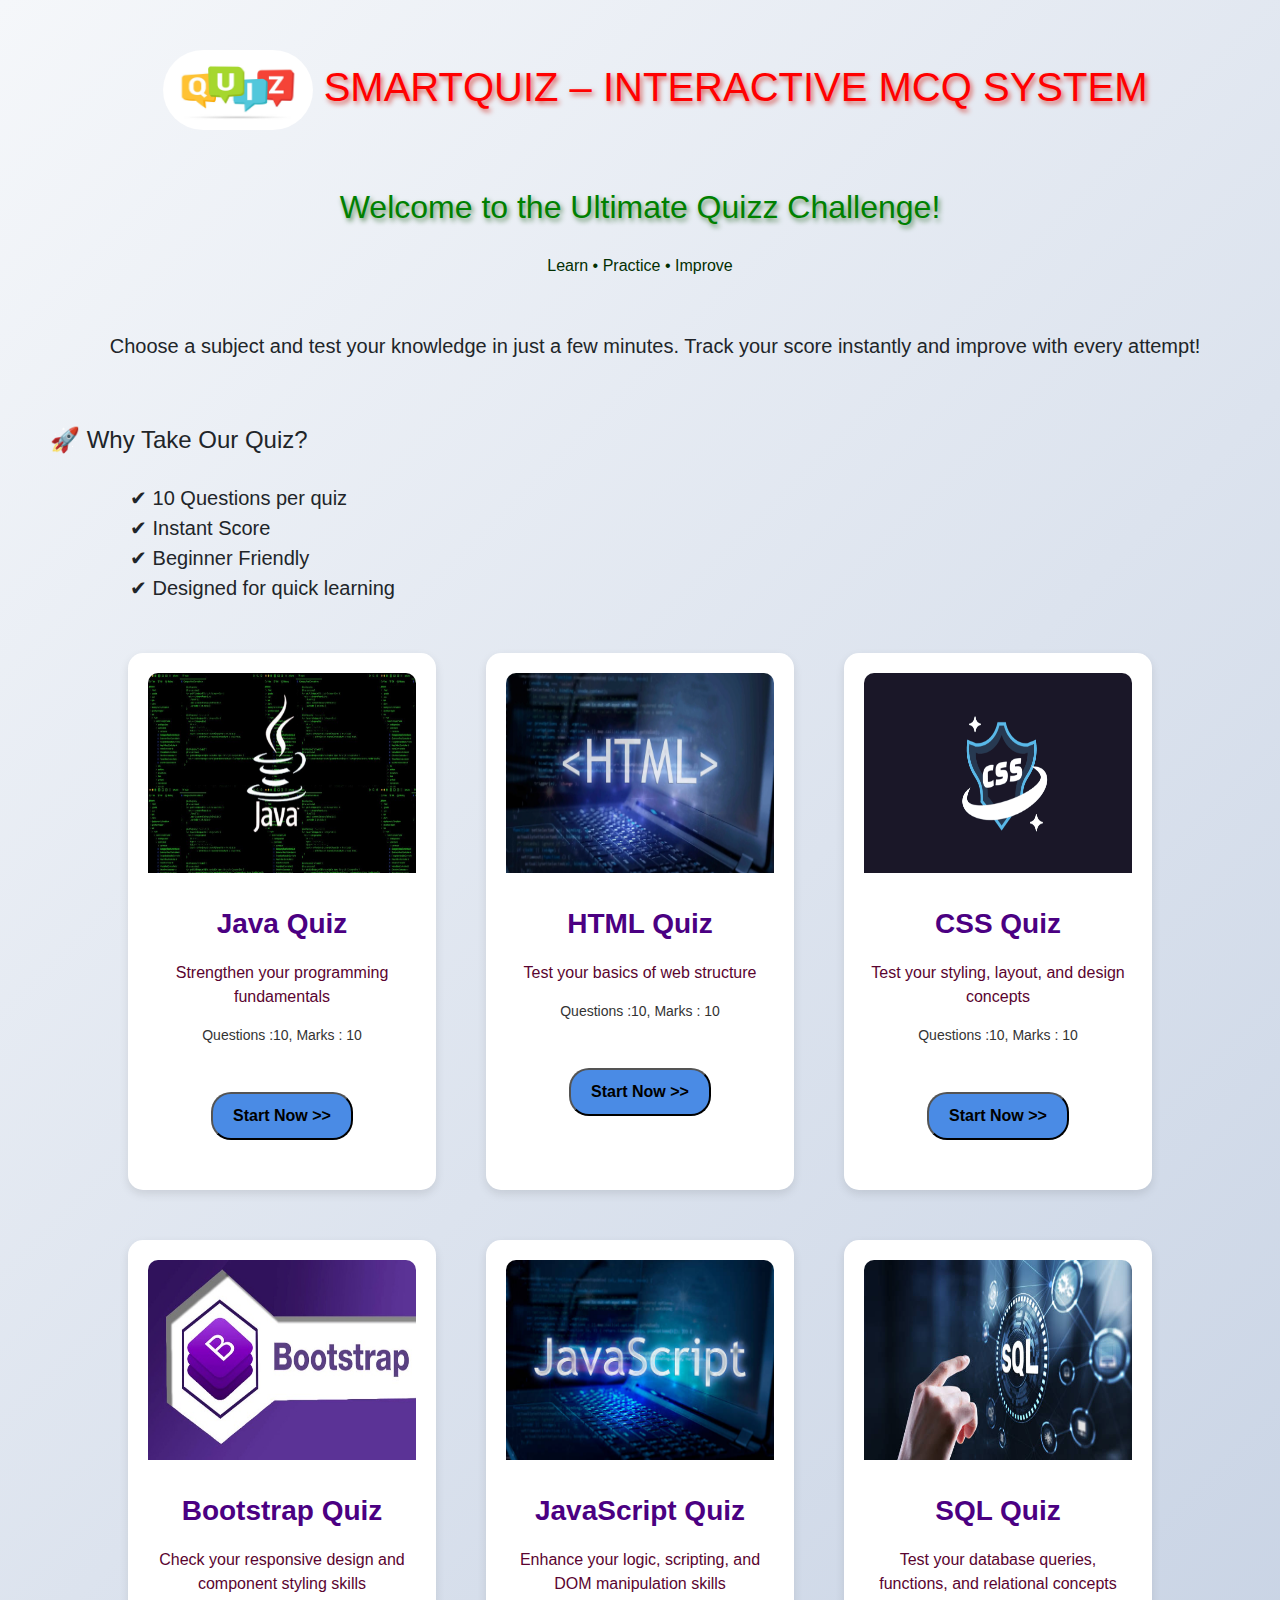
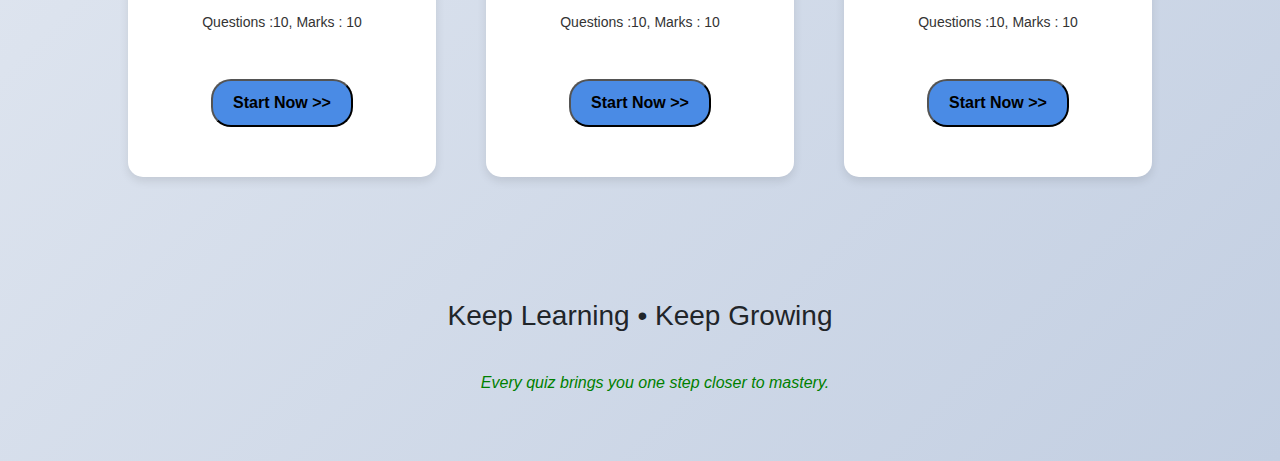
<file: index.html>
<!DOCTYPE html>
<html>
<head>
    <title>SmartQuiz – Interactive MCQ System</title>
    <meta name="viewport" content="width=device-width, initial-scale=1">

    <!-- Bootstrap -->
    <link href="https://cdn.jsdelivr.net/npm/bootstrap@5.3.2/dist/css/bootstrap.min.css" rel="stylesheet">
    <link rel="stylesheet" href="style.css">
    <link href="https://cdn.jsdelivr.net/npm/bootstrap@5.3.3/dist/css/bootstrap.min.css" rel="stylesheet">
    
</head>

<body class="indexbody">

    <h1 id="heading"><img class="quizlogo" src="quiz.jpg">    SMARTQUIZ – INTERACTIVE MCQ SYSTEM</h1>
    <h2 id="welcome"> Welcome to the Ultimate Quizz Challenge! </h2>
    <p style="text-align:center;color:rgb(2, 47, 2);padding-top:20px;">Learn • Practice • Improve</p>
    <h5 id="jk"><i class="fa-solid fa-book-open"></i>
        Choose a subject and test your knowledge in just a few minutes.  
        Track your score instantly and improve with every attempt!
    </h5>
    <h4 style="padding:20px 50px;">🚀 Why Take Our Quiz?</h4>
    <h5 class="reason">
     ✔ 10 Questions per quiz  <br>
     ✔ Instant Score  <br>
     ✔ Beginner Friendly  <br>
     ✔ Designed for quick learning
    </h5>

    <div id="test" style=" margin-top:50px;">
            <div class="b">
            <div class="start">
                <img src="java.jpg" class="sublogo">
                <p class="subject"> Java Quiz</p>
                <p class="det">Strengthen your programming fundamentals</p>
                <p class="qnmark"> Questions :10, Marks : 10</p>
                <a href="Java.html"><button class="take"> Start Now >></button></a>
            </div>
            <div class="start">
                <img src="html.jpg" class="sublogo">
                <p class="subject"> HTML Quiz</p>
                <p class="det">Test your basics of web structure</p>
                <p class="qnmark"> Questions :10, Marks : 10</p>
                <a href="HTML.html"><button class="take"> Start Now >></button></a>
            </div>
            <div class="start">
                <img src="css.jpg" class="sublogo">
                <p class="subject"> CSS Quiz</p>
                <p class="det">  Test your styling, layout, and design concepts</p>
                <p class="qnmark"> Questions :10, Marks : 10</p>
                <a href="CSS.html"><button class="take"> Start Now >></button></a>
            </div>
            <div class="start">
                <img src="bootstrap.jpg" class="sublogo">
                <p class="subject"> Bootstrap Quiz</p>
                <p class="det">Check your responsive design and component styling skills</p>
                <p class="qnmark"> Questions :10, Marks : 10</p>
                <a href="bootstrap.html"><button class="take"> Start Now >></button></a>
            </div>
            <div class="start">
                <img src="javascript.jpg" class="sublogo">
                <p class="subject"> JavaScript Quiz</p>
                <p class="det">Enhance your logic, scripting, and DOM manipulation skills</p>
                <p class="qnmark"> Questions :10, Marks : 10</p>
                <a href="javascript.html"><button class="take"> Start Now >></button></a>
            </div>
            <div class="start">
                <img src="sql.jpg" class="sublogo">
                <p class="subject"> SQL Quiz</p>
                <p class="det">Test your database queries, functions, and relational concepts</p>
                <p class="qnmark"> Questions :10, Marks : 10</p>
                <a href="sql.html"><button class="take"> Start Now >></button></a>
            </div>
            
         </div>
    </div>
    <br> <br> <br>
    <!-- Footer Section -->
    <footer>
      <h3>Keep Learning • Keep Growing</h3>
      <p style="padding-top:30px;"><i>Every quiz brings you one step closer to mastery.</i></p>
    </footer>

</body>

</html>
</file>
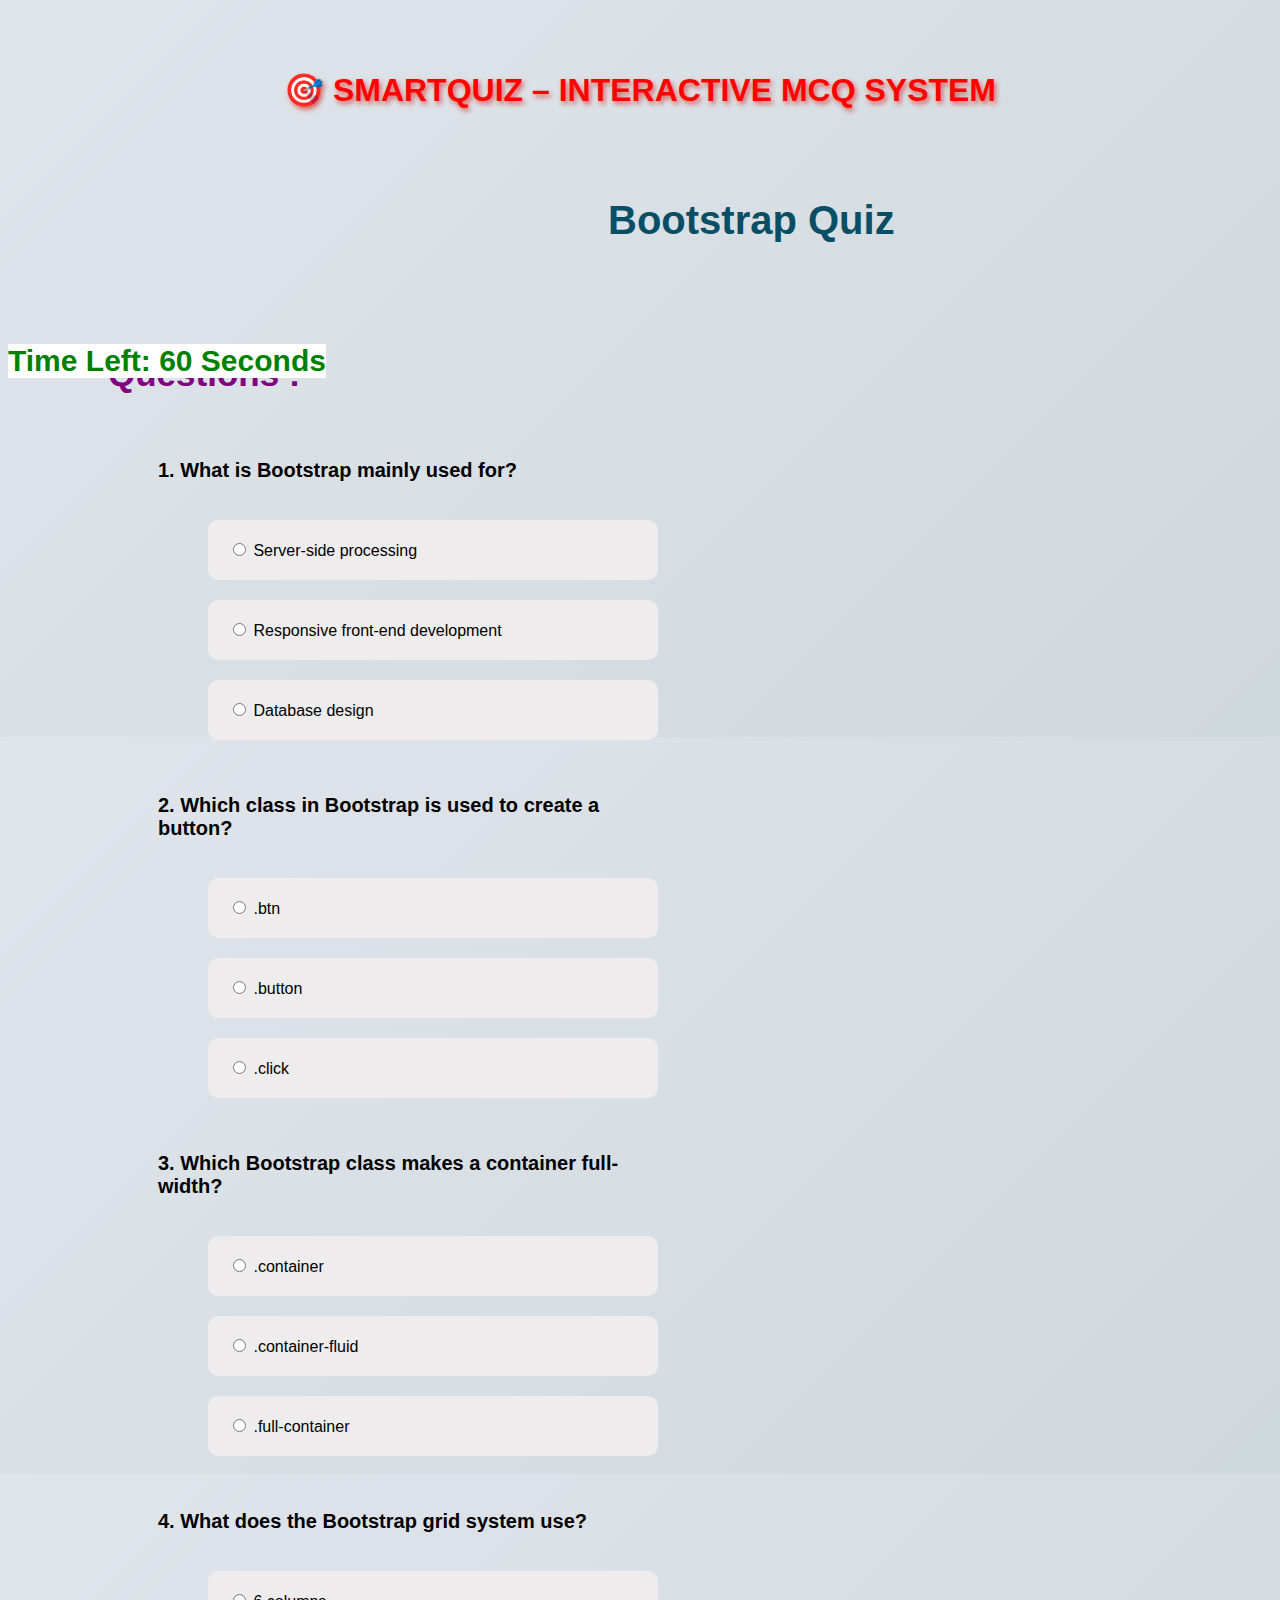
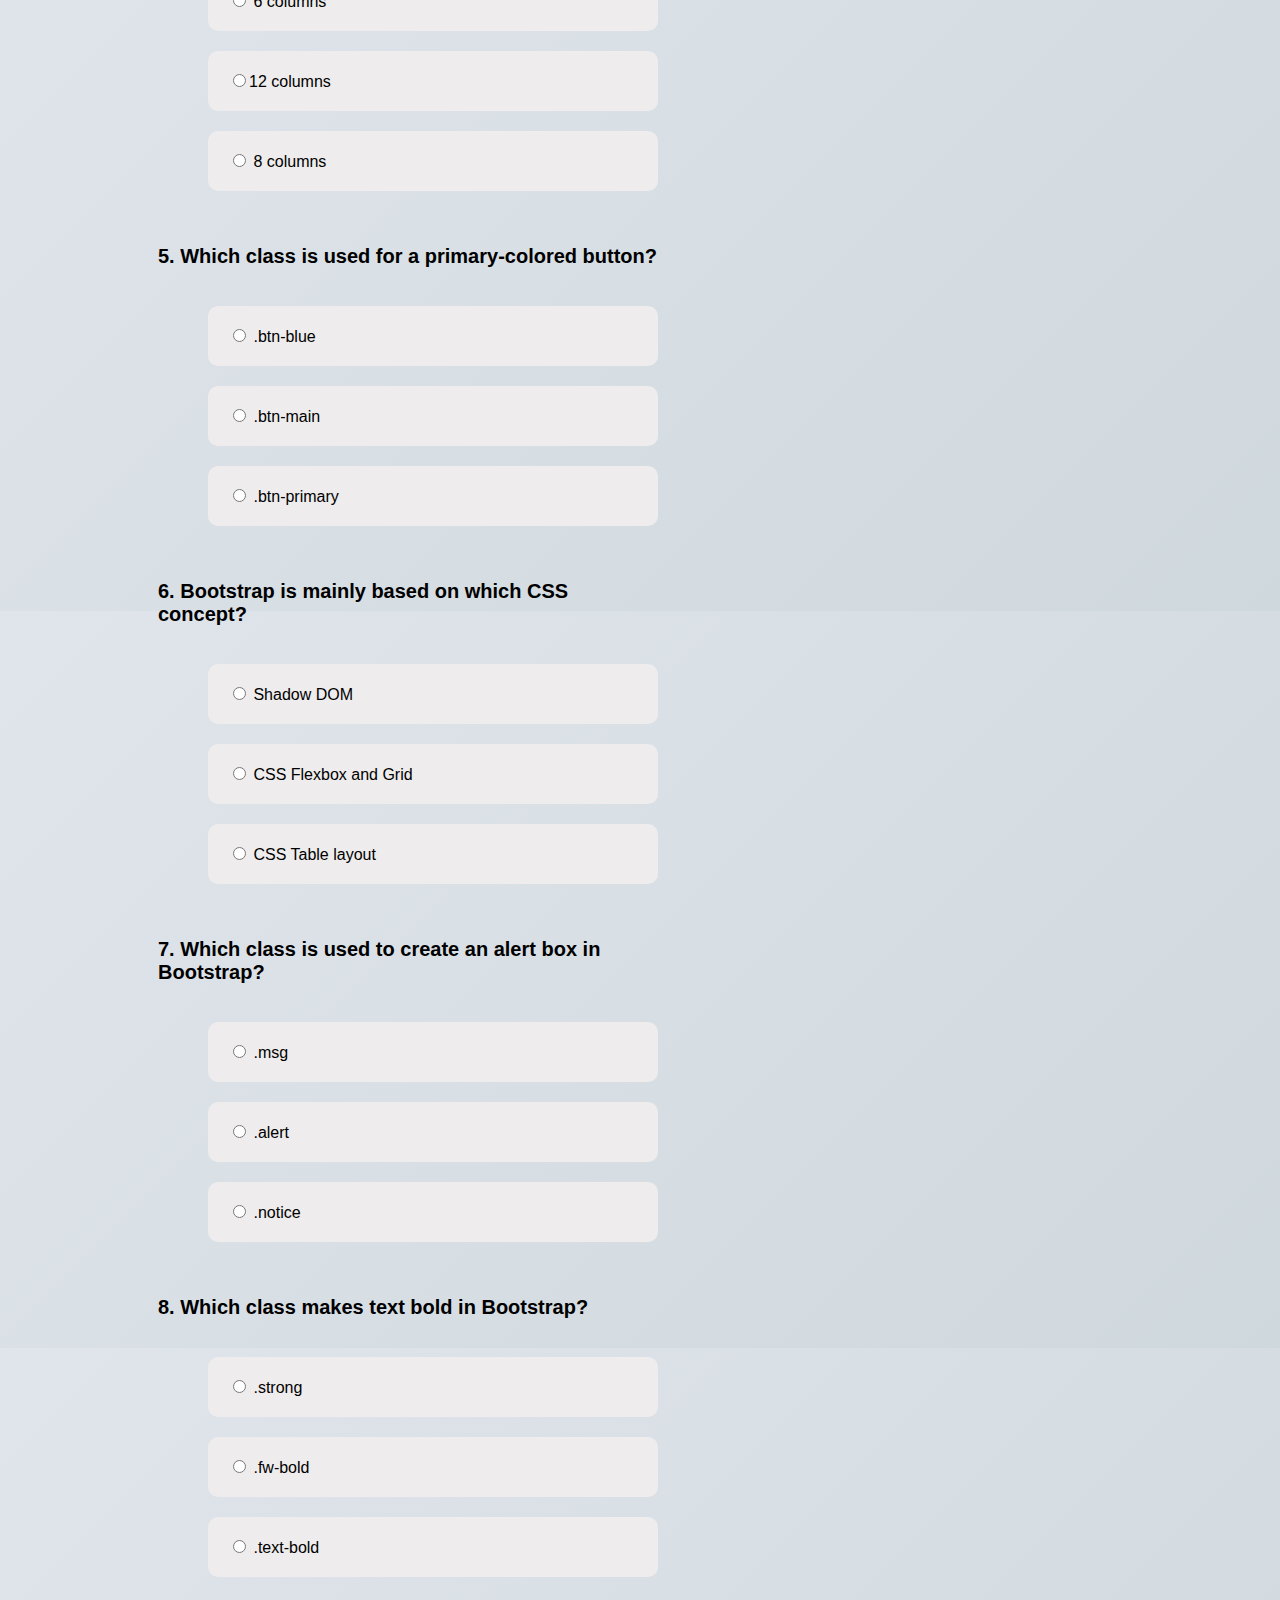
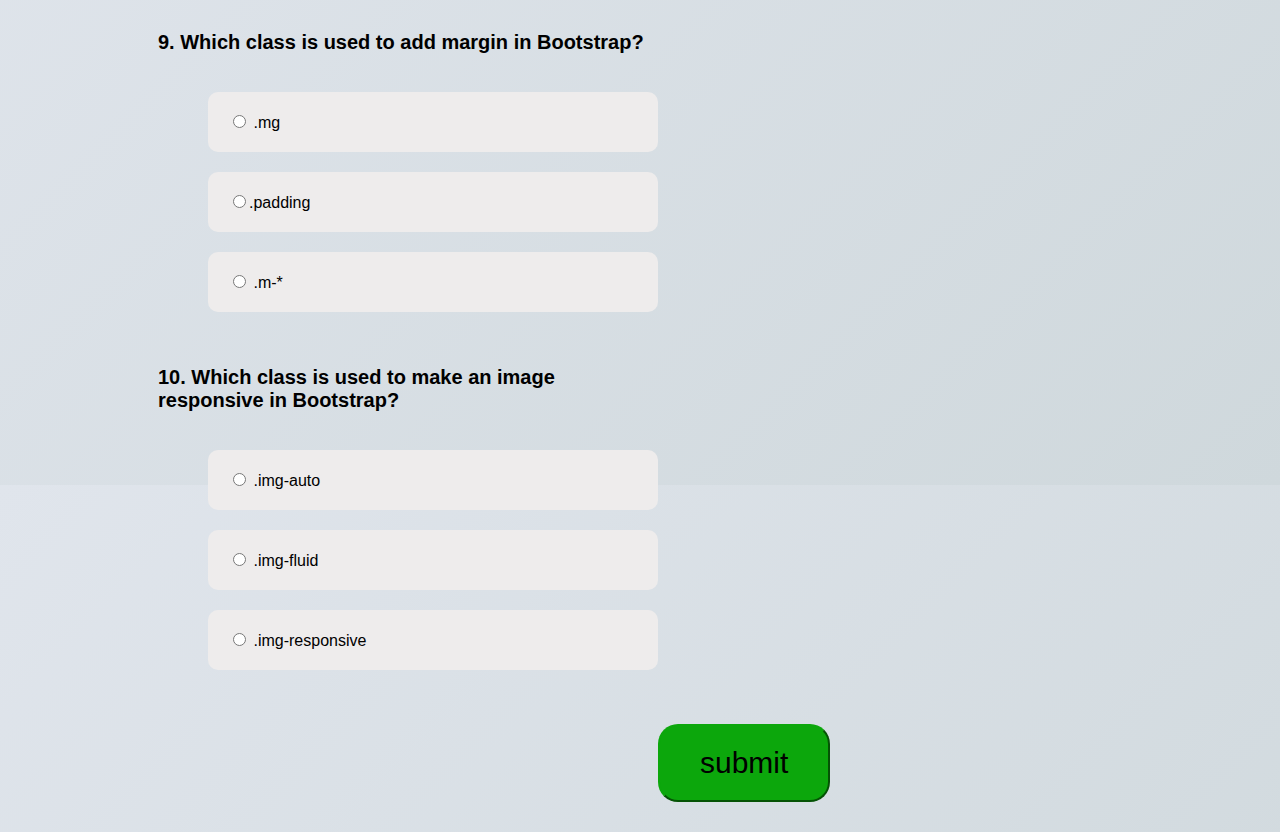
<file: bootstrap.html>
<!DOCTYPE html>
<html>
    <head>
        <title> Bootstrap Quizz </title>
        <link rel="stylesheet" href="style.css">
    </head>

    <body id="testbody">

        <h1 id="heading">🎯 SMARTQUIZ – INTERACTIVE MCQ SYSTEM</h1>
        <h1 id="title"> Bootstrap Quiz</h1>
        <h2 id="timer">Time Left: <span id="time">60</span> Seconds</h2>
        <h3 class="t"> Questions : </h3>
        <div class="qn">
            <p> </p>
            <form action="#" onsubmit="return result()">
                <label for=""><b>1. What is Bootstrap mainly used for?</b></label> <br> <br> 
                <div class="op"><input type="radio" name="1. What is Bootstrap mainly used for?"> Server-side processing</div>
                <div class="op"><input type="radio" class="1" name="1. What is Bootstrap mainly used for?"> Responsive front-end development</div>
                <div class="op"><input type="radio" name="1. What is Bootstrap mainly used for?"> Database design</div>
                <br> <br> <br>

                <label for=""><b>2. Which class in Bootstrap is used to create a button?</b></label> <br> <br> 
                <div class="op"><input type="radio" class="2" name="2. Which class in Bootstrap is used to create a button?" > .btn</div>
                <div class="op"><input type="radio" name="2. Which class in Bootstrap is used to create a button?"> .button</div>
                <div class="op"><input type="radio" name="2. Which class in Bootstrap is used to create a button?"> .click </div>
                <br> <br> <br>

                <label for=""><b>3. Which Bootstrap class makes a container full-width?</b></label> <br> <br> 
                <div class="op"><input type="radio" name="3. Which Bootstrap class makes a container full-width?"> .container </div>
                <div class="op"><input type="radio" class="3" name="3. Which Bootstrap class makes a container full-width?"> .container-fluid</div>
                <div class="op"><input type="radio" name="3. Which Bootstrap class makes a container full-width?"> .full-container</div>
                <br> <br> <br>

                <label for=""><b>4. What does the Bootstrap grid system use?</b></label> <br> <br> 
                <div class="op"><input type="radio" name="4. What does the Bootstrap grid system use?"> 6 columns</div>
                <div class="op"><input type="radio" class="4" name="4. What does the Bootstrap grid system use?">12 columns</div>
                <div class="op"><input type="radio" name="4. What does the Bootstrap grid system use?"> 8 columns</div>
                 <br> <br> <br>

                <label for=""><b>5. Which class is used for a primary-colored button? </b></label> <br> <br> 
                <div class="op"><input type="radio" name="5. Which class is used for a primary-colored button?"> .btn-blue</div>
                <div class="op"><input type="radio" name="5. Which class is used for a primary-colored button?"> .btn-main</div>
                <div class="op"><input type="radio" class="5" name="5. Which class is used for a primary-colored button?"> .btn-primary</div>
                <br> <br> <br>

                <label for=""><b>6. Bootstrap is mainly based on which CSS concept?</b></label> <br> <br> 
                <div class="op"><input type="radio" name="6. Bootstrap is mainly based on which CSS concept?"> Shadow DOM</div>
                <div class="op"><input type="radio" class="6" name="6. Bootstrap is mainly based on which CSS concept?"> CSS Flexbox and Grid</div>
                <div class="op"><input type="radio" name="6. Bootstrap is mainly based on which CSS concept?"> CSS Table layout</div>
                <br> <br> <br>

                <label for=""><b>7. Which class is used to create an alert box in Bootstrap?</b></label> <br> <br> 
                <div class="op"><input type="radio" name="7. Which class is used to create an alert box in Bootstrap?"> .msg </div>
                <div class="op"><input type="radio" class="7" name="7. Which class is used to create an alert box in Bootstrap?"> .alert</div>
                <div class="op"><input type="radio" name="7. Which class is used to create an alert box in Bootstrap?"> .notice</div>
                <br> <br> <br>

                <label for=""><b>8. Which class makes text bold in Bootstrap?</b></label> <br> <br> 
                <div class="op"><input type="radio" name="8. Which class makes text bold in Bootstrap?"> .strong</div>
                <div class="op"><input type="radio" class="8" name="8. Which class makes text bold in Bootstrap?"> .fw-bold</div>
                <div class="op"><input type="radio" name="8. Which class makes text bold in Bootstrap?"> .text-bold</div>
                <br> <br> <br>

                <label for=""><b>9. Which class is used to add margin in Bootstrap?</b></label> <br> <br> 
                <div class="op"><input type="radio"name="9. Which class is used to add margin in Bootstrap?"> .mg</div>
                <div class="op"><input type="radio" name="9. Which class is used to add margin in Bootstrap?">.padding</div>
                <div class="op"><input type="radio" class="9" name="9. Which class is used to add margin in Bootstrap?"> .m-*</div>
                <br> <br> <br>

                <label for=""><b>10. Which class is used to make an image responsive in Bootstrap?</b></label> <br> <br> 
                <div class="op"><input type="radio" name="10. Which class is used to make an image responsive in Bootstrap?"> .img-auto</div>
                <div class="op"><input type="radio" class="10" name="10. Which class is used to make an image responsive in Bootstrap?"> .img-fluid</div>
                <div class="op"><input type="radio" name="10. Which class is used to make an image responsive in Bootstrap?"> .img-responsive</div>
                <br> <br> <br>

                <input class="sub" type="submit" value="submit">
            </form>
        </div>

        <script>
            let mark = 0;
            function result() {
        let mark = 0;

        for (let i = 1; i <= 10; i++) {
            let correctOption = document.querySelector("input[class='" + i + "']");
            
            if (correctOption && correctOption.checked) {
                mark++;
            }
        }

        // Open a new Page & prints result
        window.location.href = "htmlres.html?mark=" + mark;
        return false;  // prevent form submission
    }
        </script>

         <script src="script.js"></script>
    </body>
</html>
</file>
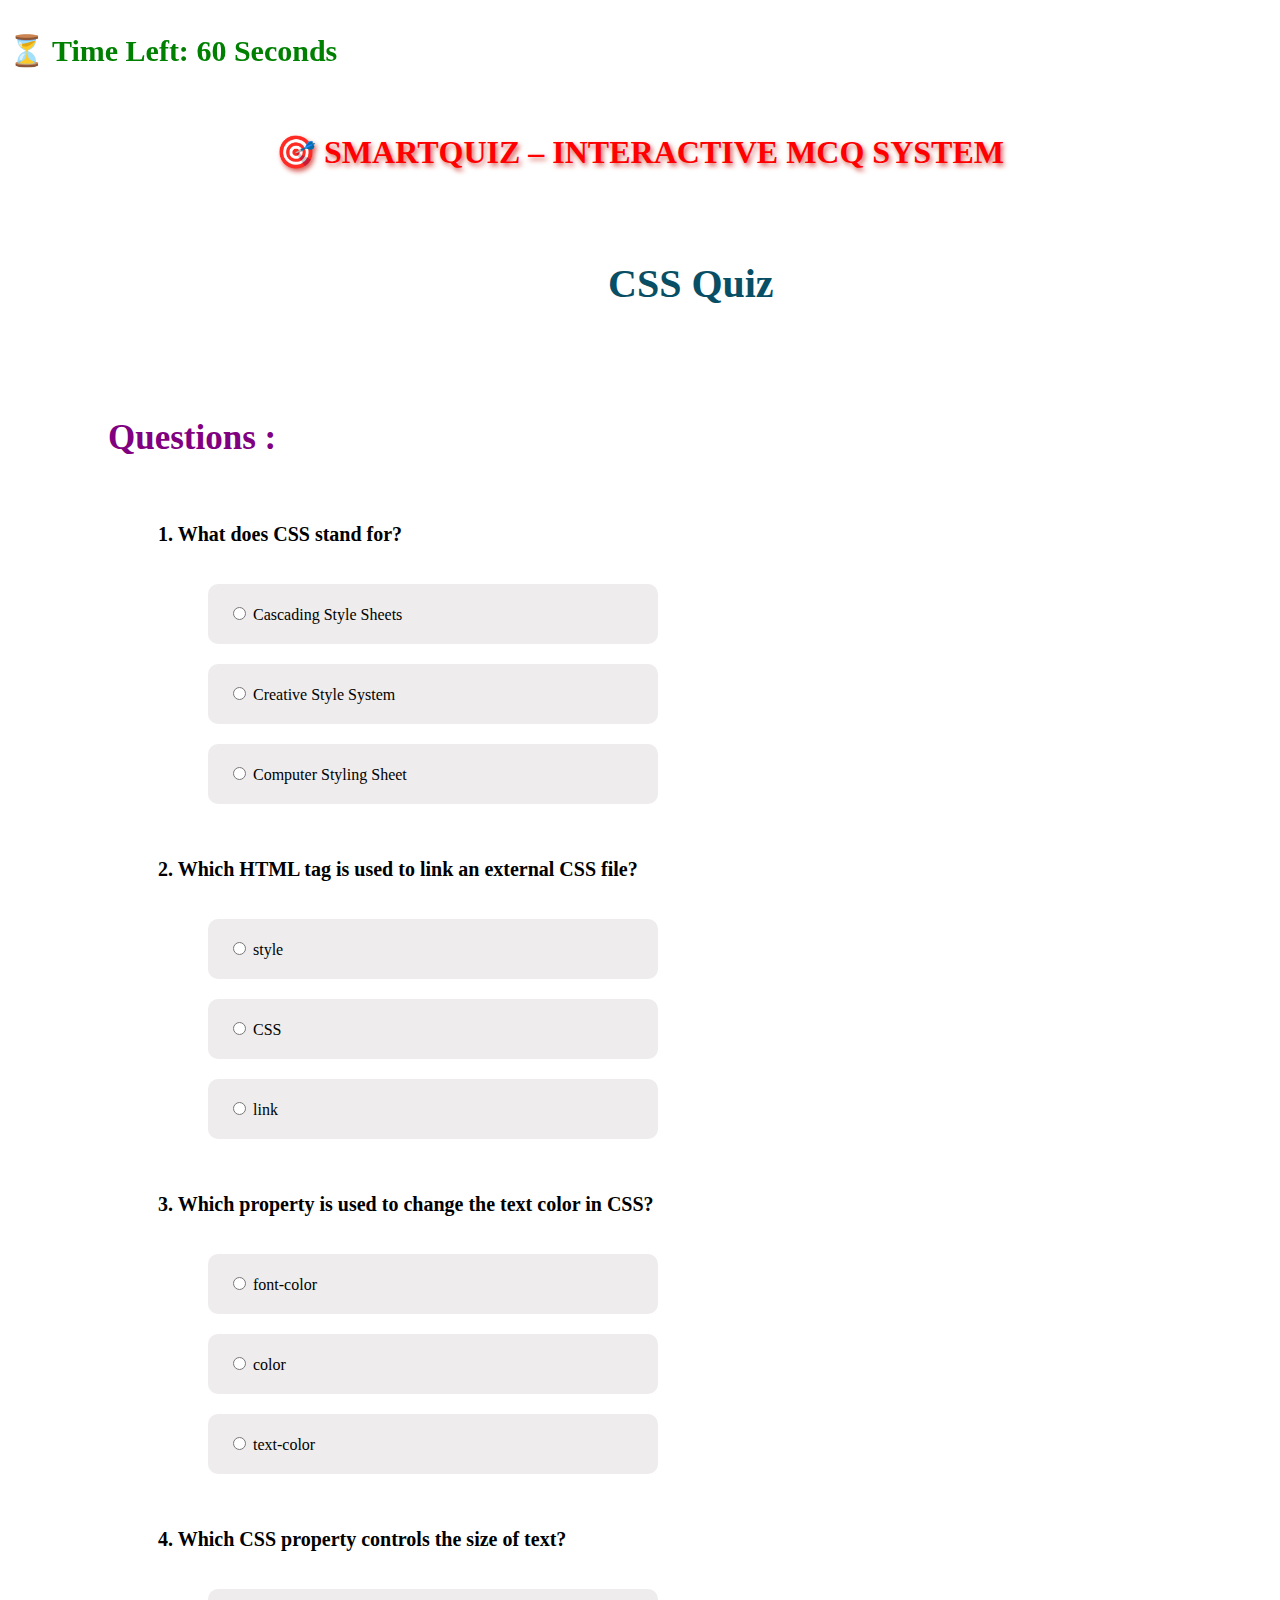
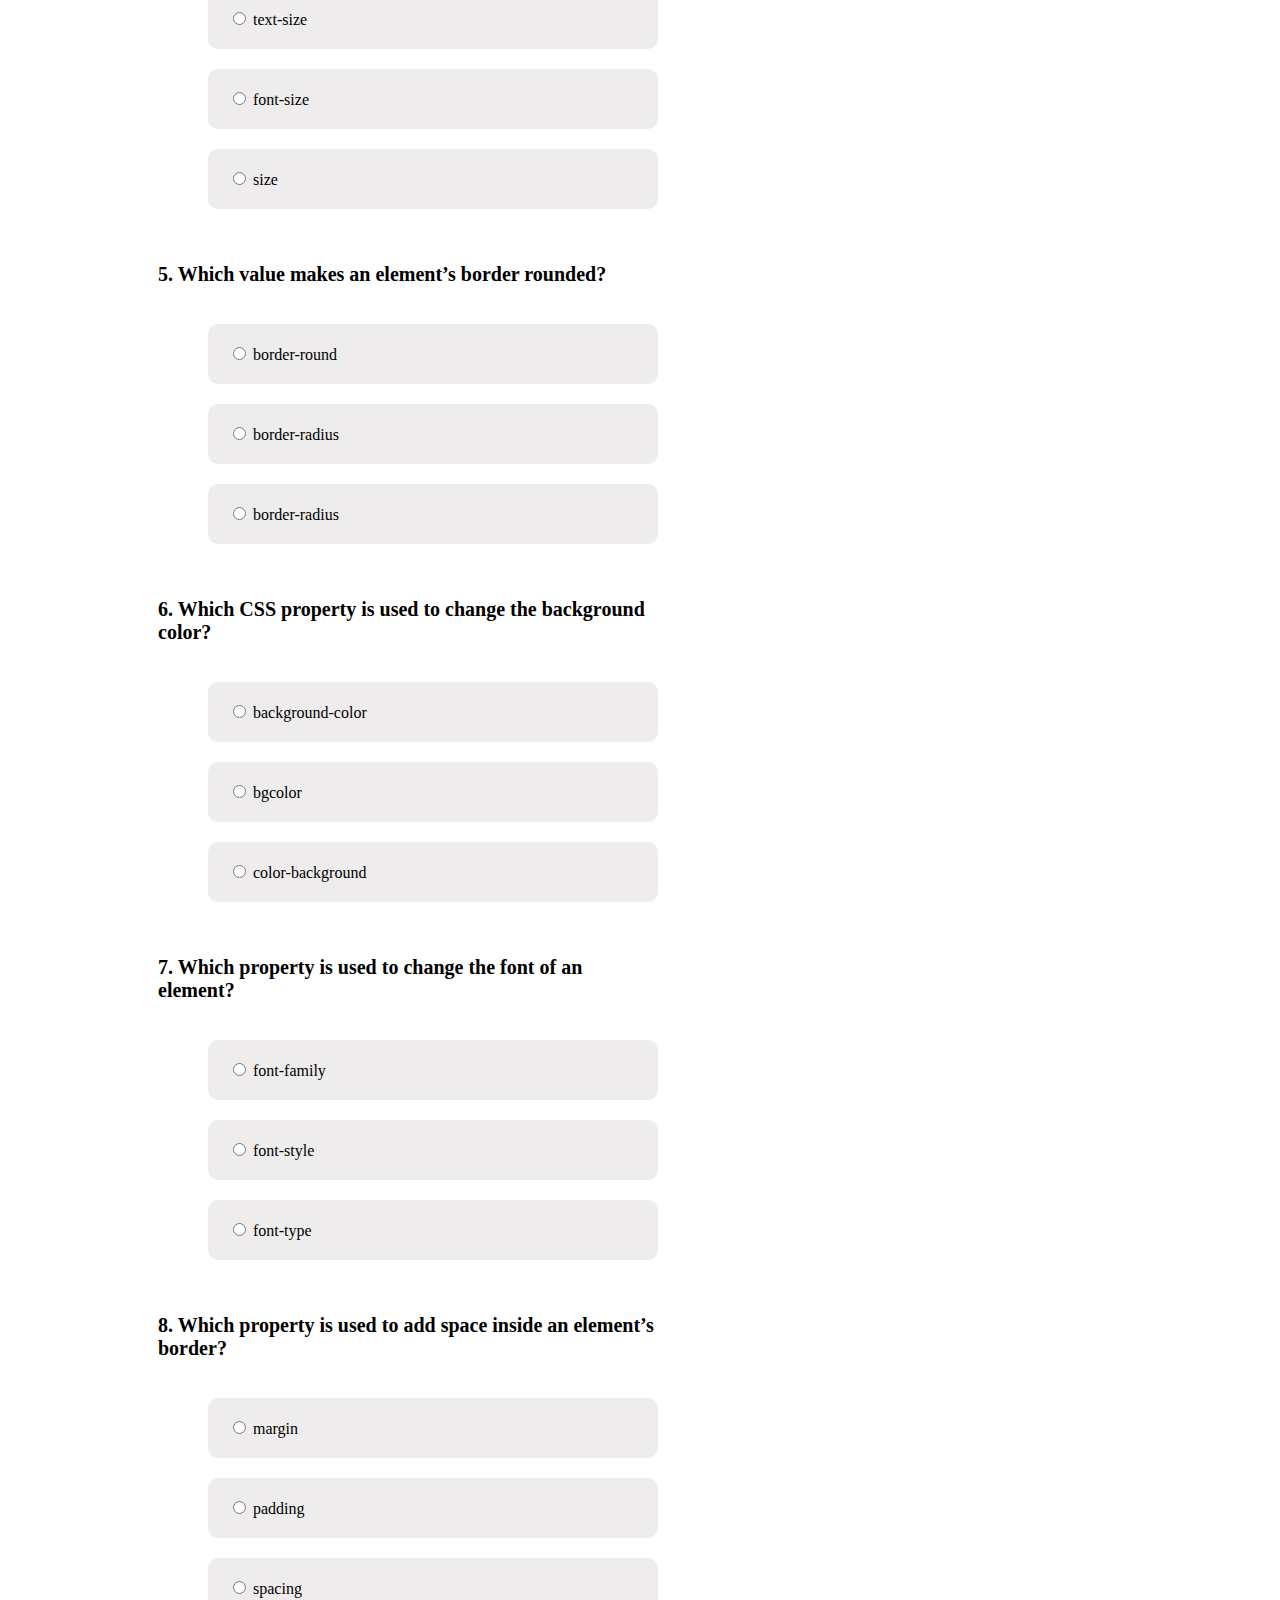
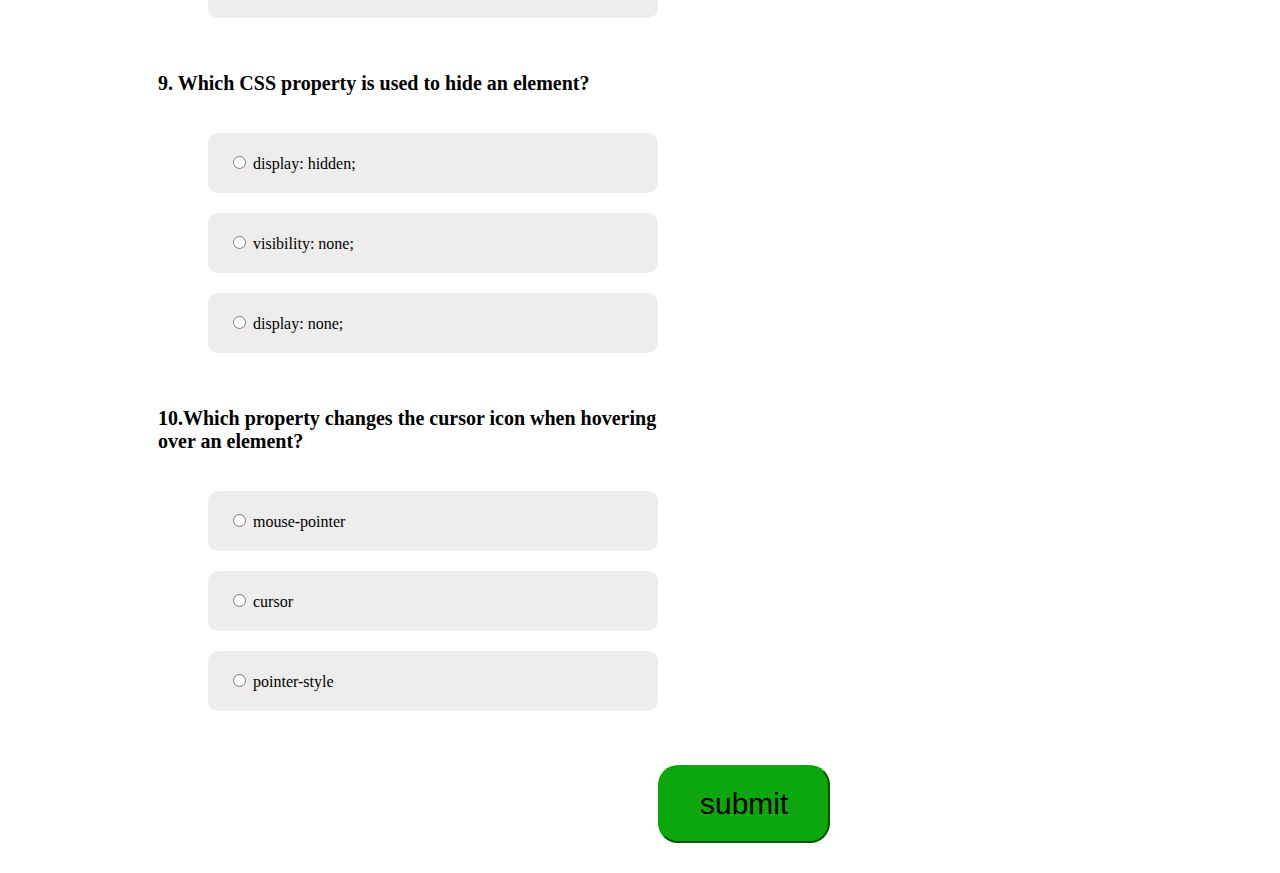
<file: CSS.html>
<!DOCTYPE html>
<html>
    <head>
        <title> CSS Quizz </title>
        <link rel="stylesheet" href="style.css">
        <meta name="viewport" content="width=device-width, initial-scale=1">
    </head>
    <body id="body">
        <div class="timer">
            <h2 id="timer">⏳ Time Left: <span id="time">60</span> Seconds</h2>
        </div>
        <br> <br> <br>
        <h1 id="heading">🎯 SMARTQUIZ – INTERACTIVE MCQ SYSTEM</h1>
        <h1 id="title"> CSS Quiz</h1>
        
        <h3 class="t"> Questions : </h3>
        <div class="qn">
            <p> </p>
            <form action="#" onsubmit="return result()">
                <label for=""><b>1. What does CSS stand for?</b></label> <br> <br> 
                <div class="op"><input type="radio" class="1" name="1. What does CSS stand for?"> Cascading Style Sheets</div>
                <div class="op"><input type="radio" name="1. What does CSS stand for?"> Creative Style System</div>
                <div class="op"><input type="radio" name="1. What does CSS stand for?"> Computer Styling Sheet</div>
                <br> <br> <br>

                <label for=""><b>2. Which HTML tag is used to link an external CSS file?</b></label> <br> <br> 
                <div class="op"><input type="radio" name="2. Which HTML tag is used to link an external CSS file?" > style</div>
                <div class="op"><input type="radio" name="2. Which HTML tag is used to link an external CSS file?"> CSS</div>
                <div class="op"><input type="radio" class="2" name="2. Which HTML tag is used to link an external CSS file?"> link</div>
                <br> <br> <br>

                <label for=""><b>3. Which property is used to change the text color in CSS?</b></label> <br> <br> 
                <div class="op"><input type="radio" name="3. Which property is used to change the text color in CSS?"> font-color </div>
                <div class="op"><input type="radio" name="3. Which property is used to change the text color in CSS?"> color</div>
                <div class="op"><input type="radio" class="3" name="3. Which property is used to change the text color in CSS?"> text-color</div>
                <br> <br> <br>

                <label for=""><b>4. Which CSS property controls the size of text?</b></label> <br> <br> 
                <div class="op"><input type="radio" name="4. Which CSS property controls the size of text?"> text-size</div>
                <div class="op"><input type="radio" class="4" name="4. Which CSS property controls the size of text?"> font-size</div>
                <div class="op"><input type="radio" name="4. Which CSS property controls the size of text?"> size</div>
                 <br> <br> <br>

                <label for=""><b>5. Which value makes an element’s border rounded? </b></label> <br> <br> 
                <div class="op"><input type="radio" name="5. Which value makes an element’s border rounded?"> border-round</div>
                <div class="op"><input type="radio" class="5" name="5. Which value makes an element’s border rounded?"> border-radius</div>
                <div class="op"><input type="radio" name="5. Which value makes an element’s border rounded?"> border-radius</div>
                <br> <br> <br>

                <label for=""><b>6. Which CSS property is used to change the background color?</b></label> <br> <br> 
                <div class="op"><input type="radio" class="6" name="6. Which CSS property is used to change the background color?"> background-color</div>
                <div class="op"><input type="radio" name="6. Which CSS property is used to change the background color?"> bgcolor</div>
                <div class="op"><input type="radio" name="6. Which CSS property is used to change the background color?"> color-background</div>
                <br> <br> <br>

                <label for=""><b>7. Which property is used to change the font of an element?</b></label> <br> <br> 
                <div class="op"><input type="radio" class="7" name="7. Which property is used to change the font of an element?"> font-family</div>
                <div class="op"><input type="radio" name="7. Which property is used to change the font of an element?"> font-style</div>
                <div class="op"><input type="radio" name="7. Which property is used to change the font of an element?"> font-type</div>
                <br> <br> <br>

                <label for=""><b>8. Which property is used to add space inside an element’s border?</b></label> <br> <br> 
                <div class="op"><input type="radio" name="8. Which property is used to add space inside an element’s border?"> margin</div>
                <div class="op"><input type="radio" class="8" name="8. Which property is used to add space inside an element’s border?"> padding</div>
                <div class="op"><input type="radio" name="8. Which property is used to add space inside an element’s border?"> spacing</div>
                <br> <br> <br>

                <label for=""><b>9. Which CSS property is used to hide an element?</b></label> <br> <br> 
                <div class="op"><input type="radio"name="9. Which CSS property is used to hide an element?"> display: hidden;</div>
                <div class="op"><input type="radio" name="9. Which CSS property is used to hide an element?"> visibility: none;</div>
                <div class="op"><input type="radio" class="9"  name="9. Which CSS property is used to hide an element?"> display: none;</div>
                <br> <br> <br>

                <label for=""><b>10.Which property changes the cursor icon when hovering over an element?</b></label> <br> <br> 
                <div class="op"><input type="radio" name="10. Which property changes the cursor icon when hovering over an element?"> mouse-pointer</div>
                <div class="op"><input type="radio" class="10" name="10. Which property changes the cursor icon when hovering over an element?"> cursor</div>
                <div class="op"><input type="radio" name="10. Which property changes the cursor icon when hovering over an element?"> pointer-style</div>
                <br> <br> <br>

                <input class="sub" type="submit" value="submit">
            </form>
        </div>

        <script>
            let mark = 0;
            function result() {
        let mark = 0;

        for (let i = 1; i <= 10; i++) {
            let correctOption = document.querySelector("input[class='" + i + "']");
            
            if (correctOption && correctOption.checked) {
                mark++;
            }
        }

        // Open a new Page & prints result
        window.location.href = "htmlres.html?mark=" + mark;
        return false;  // prevent form submission
    }
        </script>

         <script src="script.js"></script>
    </body>
</html>
</file>
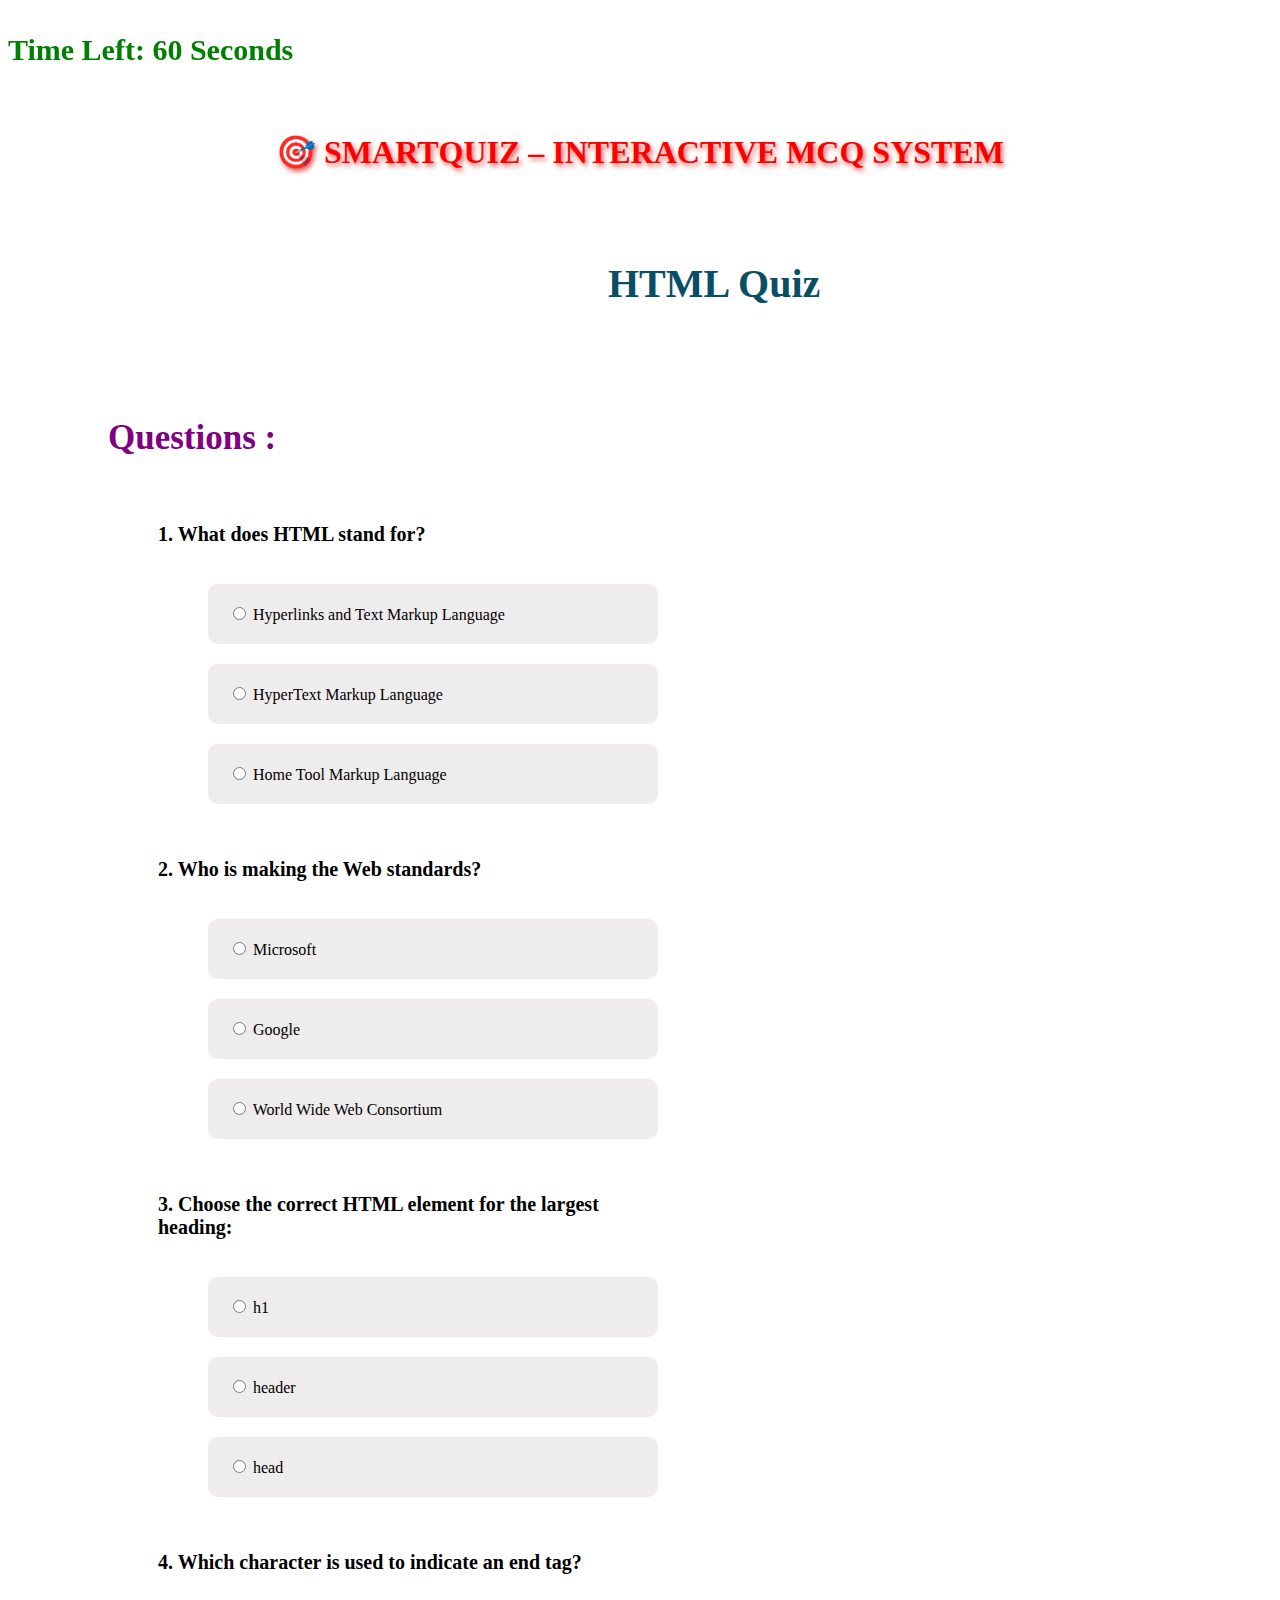
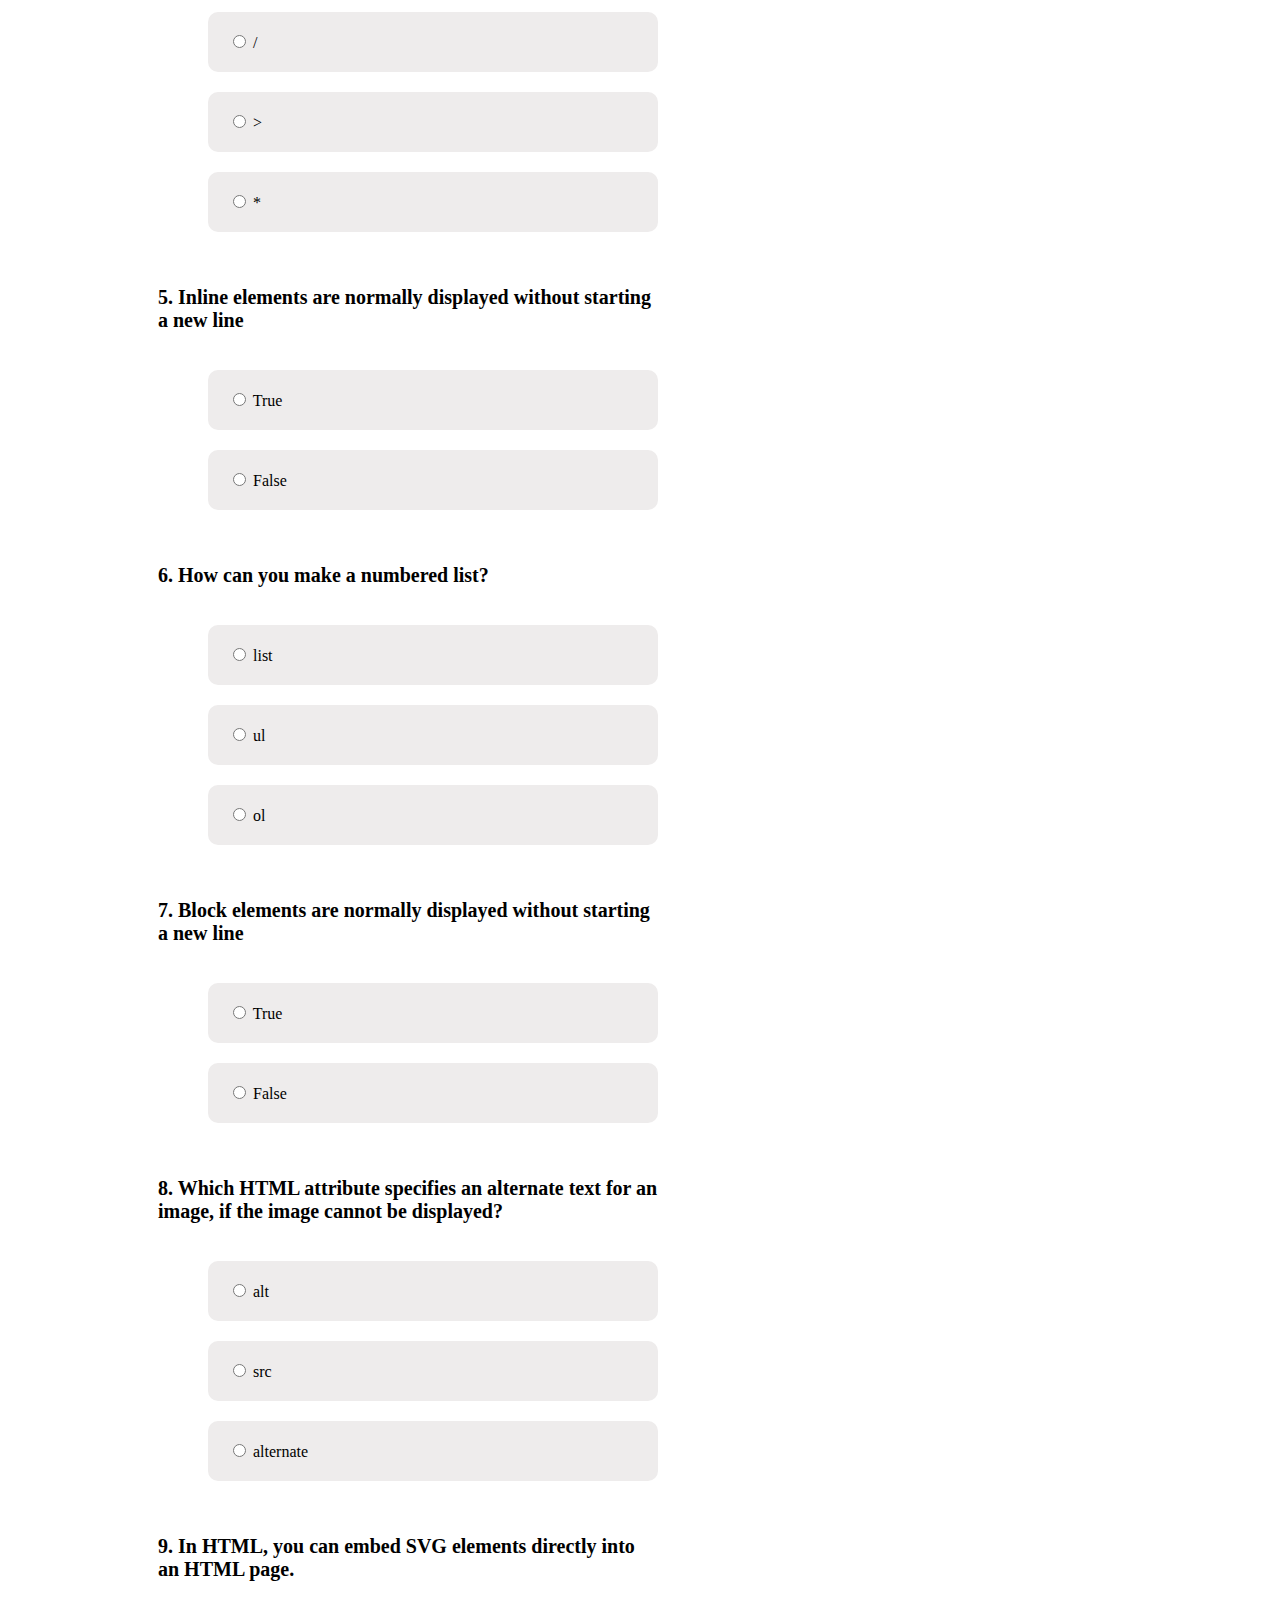
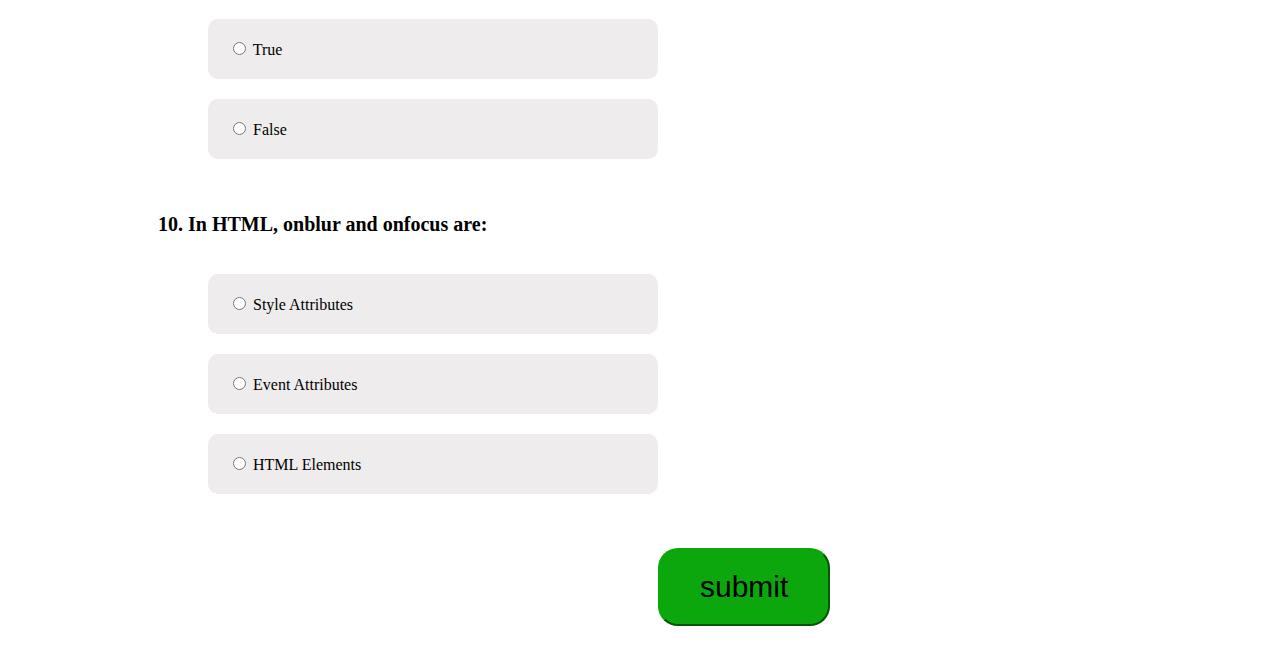
<file: HTML.html>
<!DOCTYPE html>
<html>
    <head>
        <title> HTML Quizz </title>
        <link rel="stylesheet" href="style.css">
        <meta name="viewport" content="width=device-width, initial-scale=1">
    </head>
    <body id="body">
        <div class="timer">
            <h2 id="timer">Time Left: <span id="time">60</span> Seconds</h2>
        </div>
        <br> <br> <br>
        <h1 id="heading">🎯 SMARTQUIZ – INTERACTIVE MCQ SYSTEM</h1>
        <h1 id="title"> HTML Quiz</h1>
        
        <h3 class="t"> Questions : </h3>
        <div class="qn">
            <p> </p>
            <form action="#" onsubmit="return result()">
                <label for=""><b>1. What does HTML stand for?</b></label> <br> <br> 
                <div class="op"><input type="radio" name="1. What does HTML stand for?"> Hyperlinks and Text Markup Language</div>
                <div class="op"><input type="radio" class="1" name="1. What does HTML stand for?"> HyperText Markup Language</div>
                <div class="op"><input type="radio" name="1. What does HTML stand for?"> Home Tool Markup Language</div>
                <br> <br> <br>

                <label for=""><b>2. Who is making the Web standards?</b></label> <br> <br> 
                <div class="op"><input type="radio" name="2. Who is making the Web standards?" > Microsoft</div>
                <div class="op"><input type="radio" name="2. Who is making the Web standards?"> Google</div>
                <div class="op"><input type="radio" class="2" name="2. Who is making the Web standards?"> World Wide Web Consortium</div>
                <br> <br> <br>

                <label for=""><b>3. Choose the correct HTML element for the largest heading:</b></label> <br> <br> 
                <div class="op"><input type="radio" class="3" name="3. Choose the correct HTML element for the largest heading:"> h1 </div>
                <div class="op"><input type="radio" name="3. Choose the correct HTML element for the largest heading:"> header</div>
                <div class="op"><input type="radio" name="3. Choose the correct HTML element for the largest heading:"> head</div>
                <br> <br> <br>

                <label for=""><b>4. Which character is used to indicate an end tag?</b></label> <br> <br> 
                <div class="op"><input type="radio" class="4" name="4. Which character is used to indicate an end tag?"> /</div>
                <div class="op"><input type="radio" name="4. Which character is used to indicate an end tag?"> ></div>
                <div class="op"><input type="radio" name="4. Which character is used to indicate an end tag?"> *</div>
                 <br> <br> <br>

                <label for=""><b>5. Inline elements are normally displayed without starting a new line </b></label> <br> <br> 
                <div class="op"><input type="radio" class="5" name="5. Inline elements are normally displayed without starting a new line"> True</div>
                <div class="op"><input type="radio" name="5. Inline elements are normally displayed without starting a new line"> False</div>
                <br> <br> <br>

                <label for=""><b>6. How can you make a numbered list?</b></label> <br> <br> 
                <div class="op"><input type="radio" name="6. How can you make a numbered list?"> list</div>
                <div class="op"><input type="radio" name="6. How can you make a numbered list?"> ul</div>
                <div class="op"><input type="radio" class="6" name="6. How can you make a numbered list?"> ol</div>
                <br> <br> <br>

                <label for=""><b>7. Block elements are normally displayed without starting a new line</b></label> <br> <br> 
                <div class="op"><input type="radio" name="7. Block elements are normally displayed without starting a new line"> True</div>
                <div class="op"><input type="radio" class="7" name="7. Block elements are normally displayed without starting a new line"> False</div>
                <br> <br> <br>

                <label for=""><b>8. Which HTML attribute specifies an alternate text for an image, if the image cannot be displayed?</b></label> <br> <br> 
                <div class="op"><input type="radio" class="8" name="8. Which HTML attribute specifies an alternate text for an image, if the image cannot be displayed?"> alt</div>
                <div class="op"><input type="radio" name="8. Which HTML attribute specifies an alternate text for an image, if the image cannot be displayed?"> src</div>
                <div class="op"><input type="radio" name="8. Which HTML attribute specifies an alternate text for an image, if the image cannot be displayed?"> alternate</div>
                <br> <br> <br>

                <label for=""><b>9. In HTML, you can embed SVG elements directly into an HTML page.</b></label> <br> <br> 
                <div class="op"><input type="radio" class="9" name="9. In HTML, you can embed SVG elements directly into an HTML page."> True</div>
                <div class="op"><input type="radio" name="9. In HTML, you can embed SVG elements directly into an HTML page."> False</div>
                <br> <br> <br>

                <label for=""><b>10. In HTML, onblur and onfocus are:</b></label> <br> <br> 
                <div class="op"><input type="radio" name="10. In HTML, onblur and onfocus are:"> Style Attributes</div>
                <div class="op"><input type="radio" class="10" name="10. In HTML, onblur and onfocus are:"> Event Attributes</div>
                <div class="op"><input type="radio" name="10. In HTML, onblur and onfocus are:"> HTML Elements</div>
                <br> <br> <br>

                <input class="sub" type="submit" value="submit">
            </form>
        </div>

        <script>
            let mark = 0;
            function result() {
        let mark = 0;

        for (let i = 1; i <= 10; i++) {
            let correctOption = document.querySelector("input[class='" + i + "']");
            
            if (correctOption && correctOption.checked) {
                mark++;
            }
        }

        // Open a new Page & prints result
        window.location.href = "htmlres.html?mark=" + mark;
        return false;  // prevent form submission
    }
        </script>

         <script src="script.js"></script>
    </body>
</html>
</file>
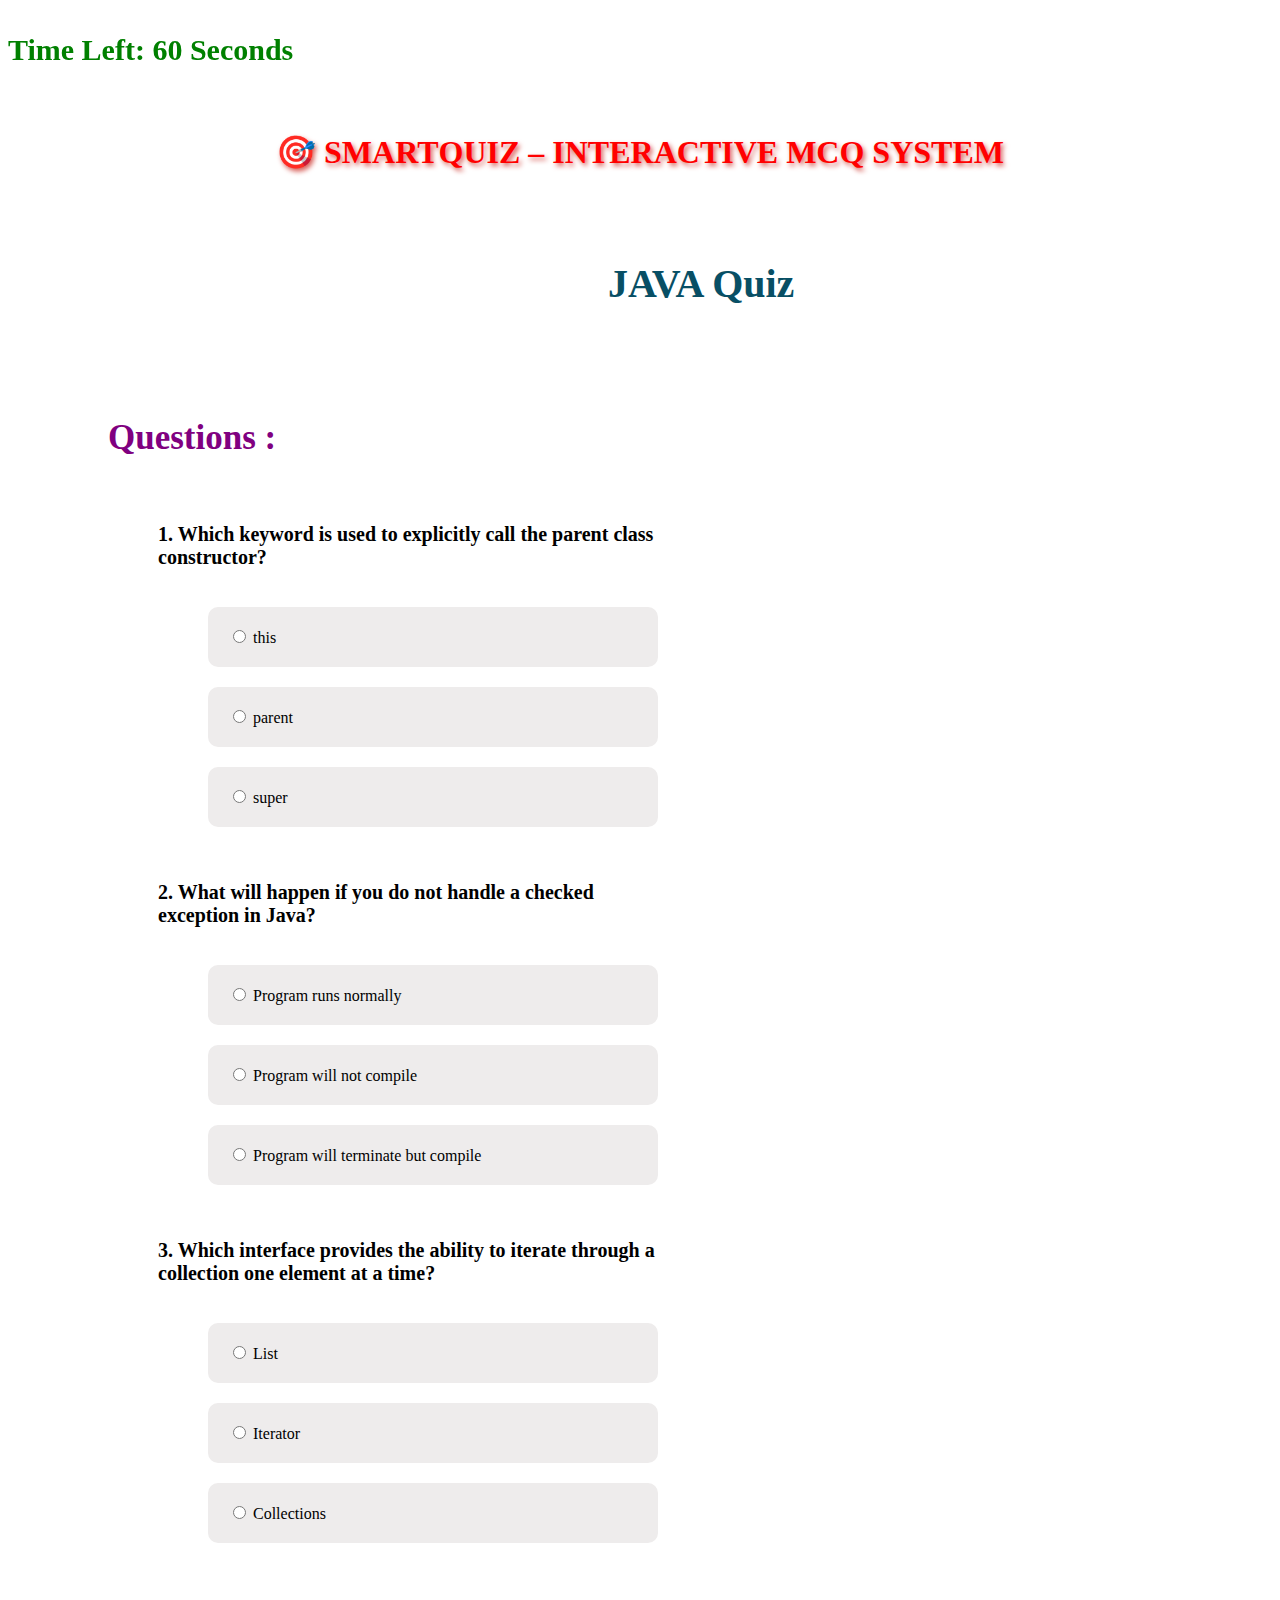
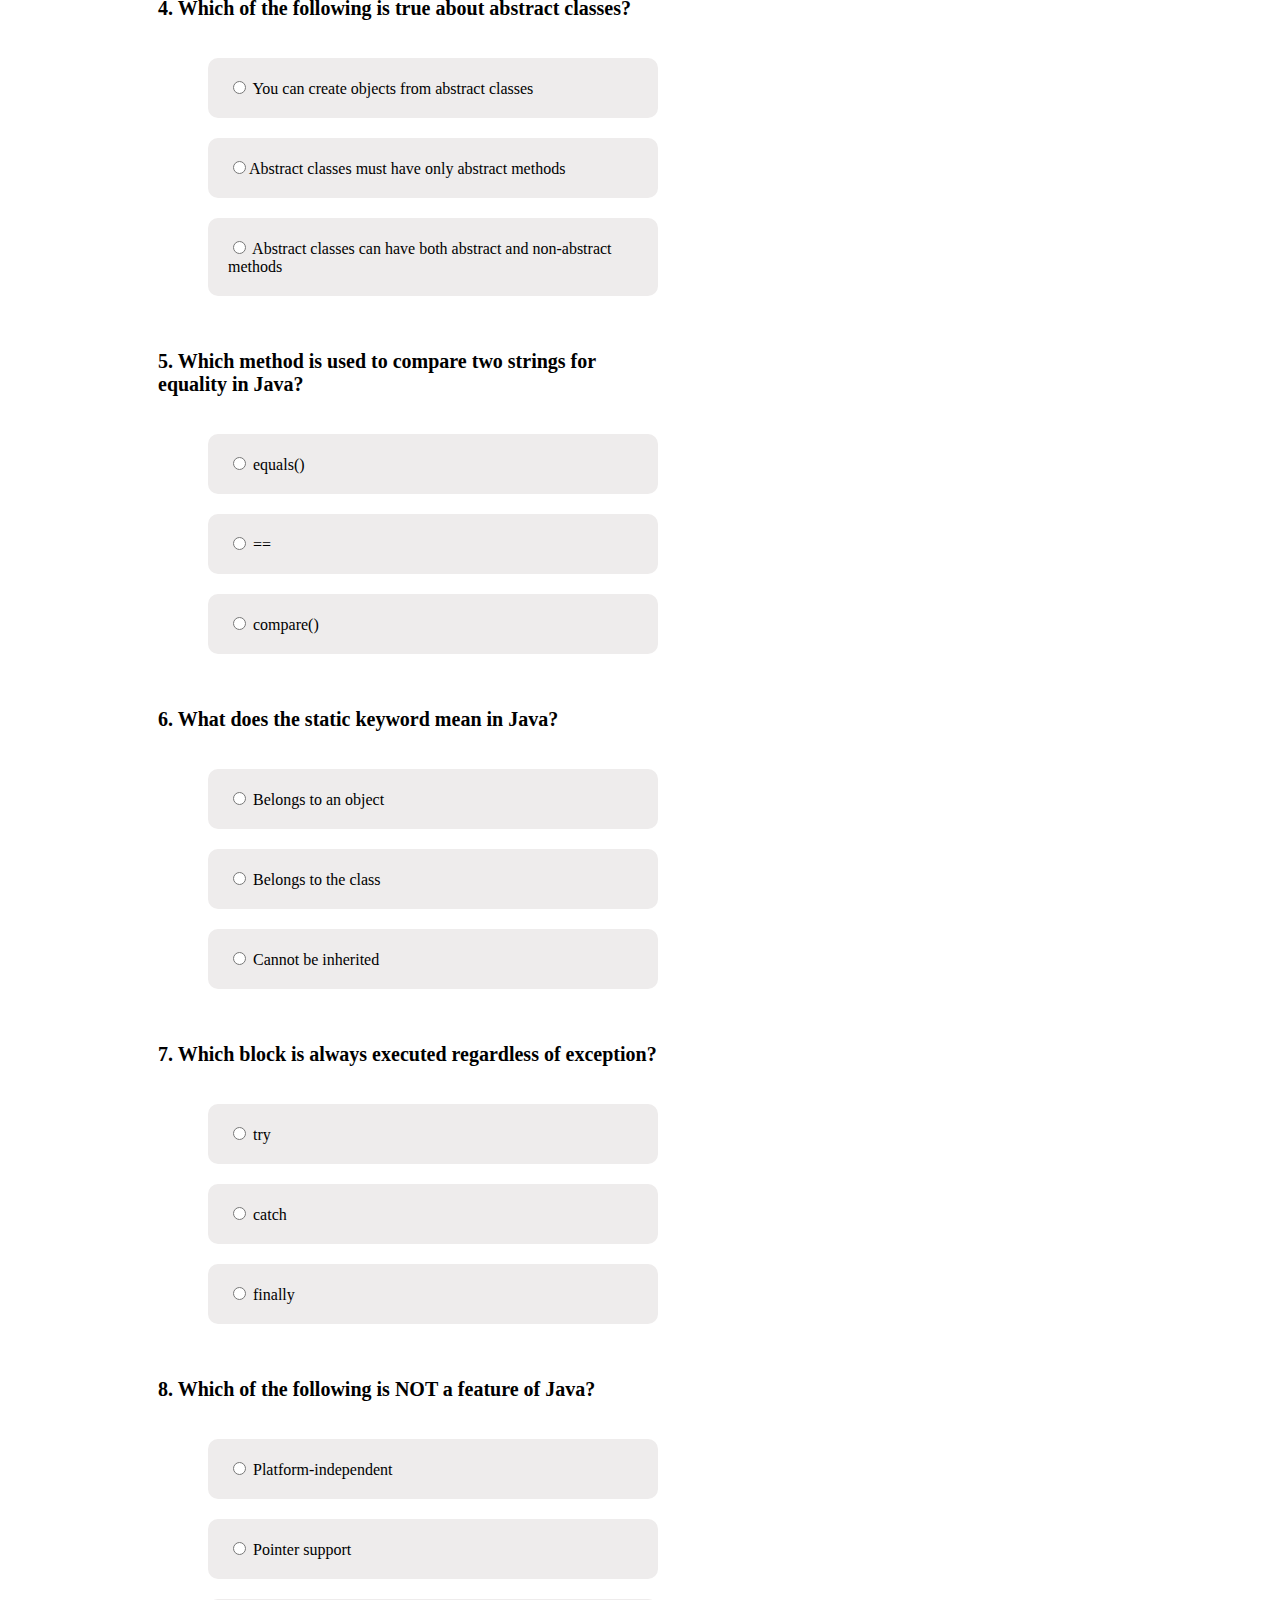
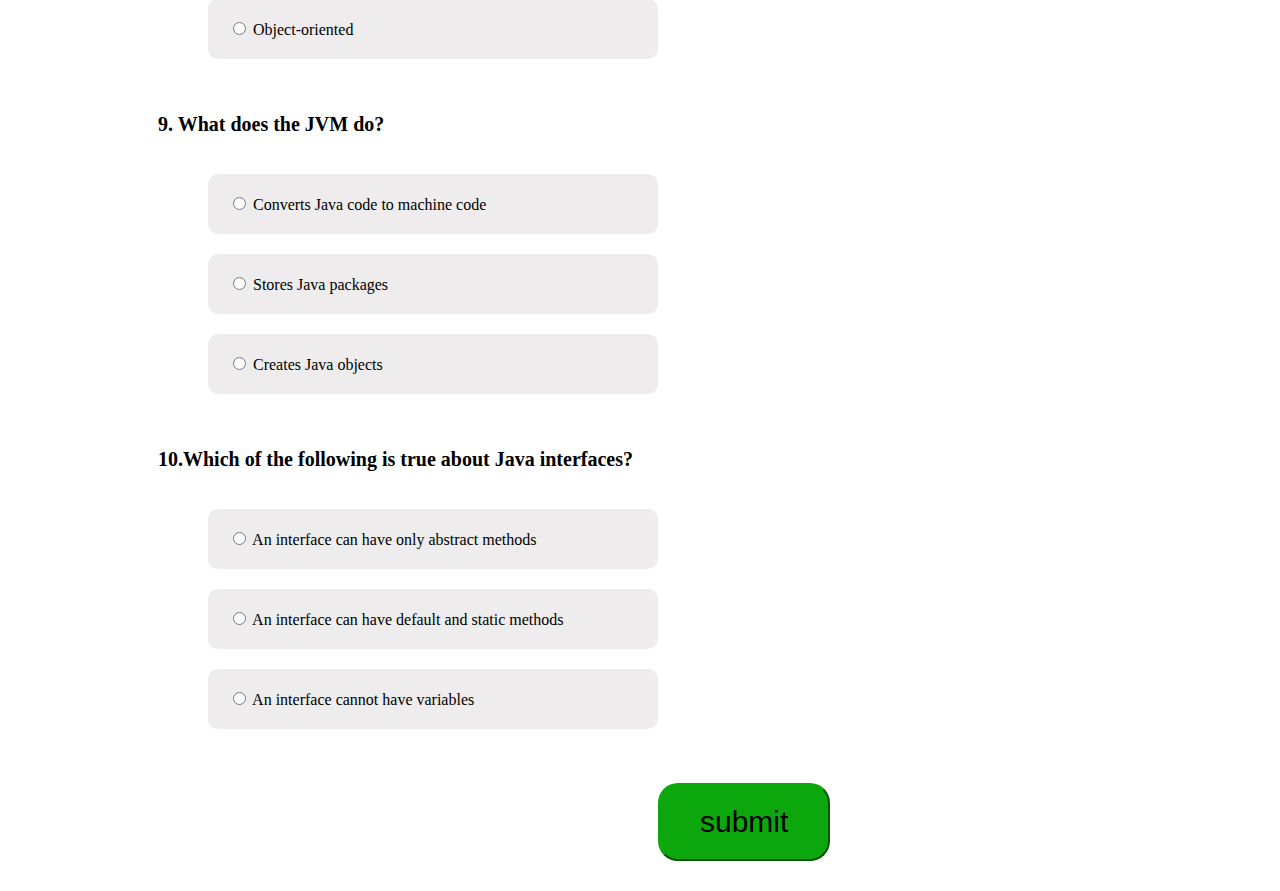
<file: Java.html>
<!DOCTYPE html>
<html>
    <head>
        <title> Java Quizz </title>
        <link rel="stylesheet" href="style.css">
        <meta name="viewport" content="width=device-width, initial-scale=1">
    </head>
    <body id="body">
        <div class="timer">
            <h2 id="timer">Time Left: <span id="time">60</span> Seconds</h2>
        </div>
        <br> <br> <br>
        <h1 id="heading">🎯 SMARTQUIZ – INTERACTIVE MCQ SYSTEM</h1>
        <h1 id="title"> JAVA Quiz</h1>
        <h3 class="t"> Questions : </h3>
        <div class="qn">
            <p> </p>
            <form action="#" onsubmit="return result()">
                <label for=""><b>1. Which keyword is used to explicitly call the parent class constructor?</b></label> <br> <br> 
                <div class="op"><input type="radio" name="1. Which keyword is used to explicitly call the parent class constructor?"> this</div>
                <div class="op"><input type="radio" name="1. Which keyword is used to explicitly call the parent class constructor?"> parent</div>
                <div class="op"><input type="radio" class="1" name="1. Which keyword is used to explicitly call the parent class constructor?"> super</div>
                <br> <br> <br>

                <label for=""><b>2. What will happen if you do not handle a checked exception in Java?</b></label> <br> <br> 
                <div class="op"><input type="radio" name="2. What will happen if you do not handle a checked exception in Java?" > Program runs normally</div>
                <div class="op"><input type="radio" class="2" name="2. What will happen if you do not handle a checked exception in Java?"> Program will not compile</div>
                <div class="op"><input type="radio" name="2. What will happen if you do not handle a checked exception in Java?"> Program will terminate but compile</div>
                <br> <br> <br>

                <label for=""><b>3. Which interface provides the ability to iterate through a collection one element at a time?</b></label> <br> <br> 
                <div class="op"><input type="radio" name="3. Which interface provides the ability to iterate through a collection one element at a time?"> List </div>
                <div class="op"><input type="radio" class="3" name="3. Which interface provides the ability to iterate through a collection one element at a time?"> Iterator</div>
                <div class="op"><input type="radio" name="3. Which interface provides the ability to iterate through a collection one element at a time?"> Collections</div>
                <br> <br> <br>

                <label for=""><b>4. Which of the following is true about abstract classes?</b></label> <br> <br> 
                <div class="op"><input type="radio" name="4. Which of the following is true about abstract classes?"> You can create objects from abstract classes</div>
                <div class="op"><input type="radio" name="4. Which of the following is true about abstract classes?">Abstract classes must have only abstract methods</div>
                <div class="op"><input type="radio" class="4"  name="4. Which of the following is true about abstract classes?"> Abstract classes can have both abstract and non-abstract methods</div>
                 <br> <br> <br>

                <label for=""><b>5. Which method is used to compare two strings for equality in Java? </b></label> <br> <br> 
                <div class="op"><input type="radio" class="5" name="5. Which method is used to compare two strings for equality in Java?"> equals()</div>
                <div class="op"><input type="radio" name="5. Which method is used to compare two strings for equality in Java?"> ==</div>
                <div class="op"><input type="radio" name="5. Which method is used to compare two strings for equality in Java?"> compare()</div>
                <br> <br> <br>

                <label for=""><b>6. What does the static keyword mean in Java?</b></label> <br> <br> 
                <div class="op"><input type="radio" name="6. What does the static keyword mean in Java?"> Belongs to an object</div>
                <div class="op"><input type="radio" class="6" name="6. What does the static keyword mean in Java?"> Belongs to the class</div>
                <div class="op"><input type="radio" name="6. What does the static keyword mean in Java?"> Cannot be inherited</div>
                <br> <br> <br>

                <label for=""><b>7. Which block is always executed regardless of exception?</b></label> <br> <br> 
                <div class="op"><input type="radio" name="7. Which block is always executed regardless of exception?"> try</div>
                <div class="op"><input type="radio" name="7. Which block is always executed regardless of exception?"> catch</div>
                <div class="op"><input type="radio" class="7" name="7. Which block is always executed regardless of exception?"> finally</div>
                <br> <br> <br>

                <label for=""><b>8. Which of the following is NOT a feature of Java?</b></label> <br> <br> 
                <div class="op"><input type="radio" name="8. Which of the following is NOT a feature of Java?"> Platform-independent</div>
                <div class="op"><input type="radio" class="8" name="8. Which of the following is NOT a feature of Java?"> Pointer support</div>
                <div class="op"><input type="radio" name="8. Which of the following is NOT a feature of Java?"> Object-oriented</div>
                <br> <br> <br>

                <label for=""><b>9. What does the JVM do?</b></label> <br> <br> 
                <div class="op"><input type="radio"name="9. What does the JVM do?"> Converts Java code to machine code</div>
                <div class="op"><input type="radio" name="9. What does the JVM do?"> Stores Java packages</div>
                <div class="op"><input type="radio" class="9"  name="9. What does the JVM do?"> Creates Java objects</div>
                <br> <br> <br>

                <label for=""><b>10.Which of the following is true about Java interfaces?</b></label> <br> <br> 
                <div class="op"><input type="radio" name="10. Which of the following is true about Java interfaces?"> An interface can have only abstract methods</div>
                <div class="op"><input type="radio" class="10" name="10. Which of the following is true about Java interfaces?"> An interface can have default and static methods</div>
                <div class="op"><input type="radio" name="10. Which of the following is true about Java interfaces?"> An interface cannot have variables</div>
                <br> <br> <br>

                <input class="sub" type="submit" value="submit">
            </form>
        </div>

        <script>
            let mark = 0;
            function result() {
        let mark = 0;

        for (let i = 1; i <= 10; i++) {
            let correctOption = document.querySelector("input[class='" + i + "']");
            
            if (correctOption && correctOption.checked) {
                mark++;
            }
        }

        // Open a new Page & prints result
        window.location.href = "htmlres.html?mark=" + mark;
        return false;  // prevent form submission
    }
        </script>

         <script src="script.js"></script>
    </body>
</html>
</file>
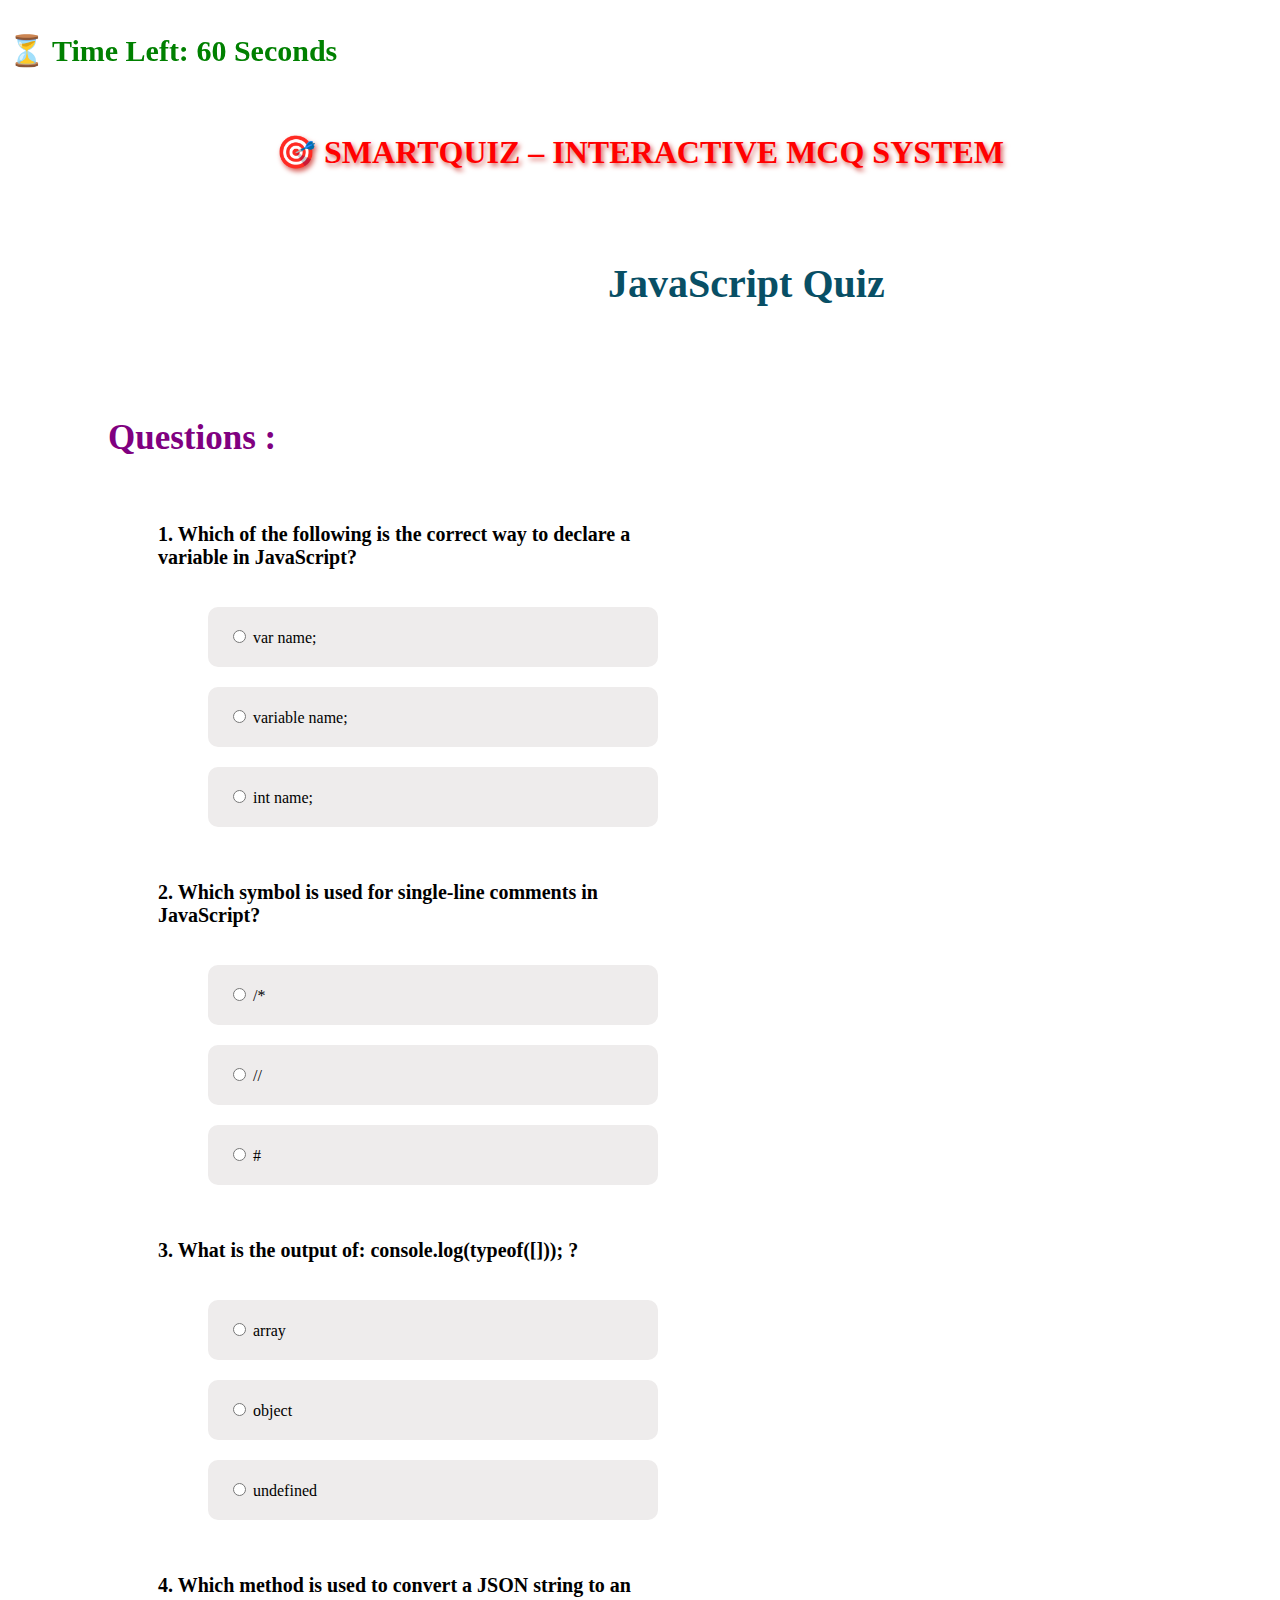
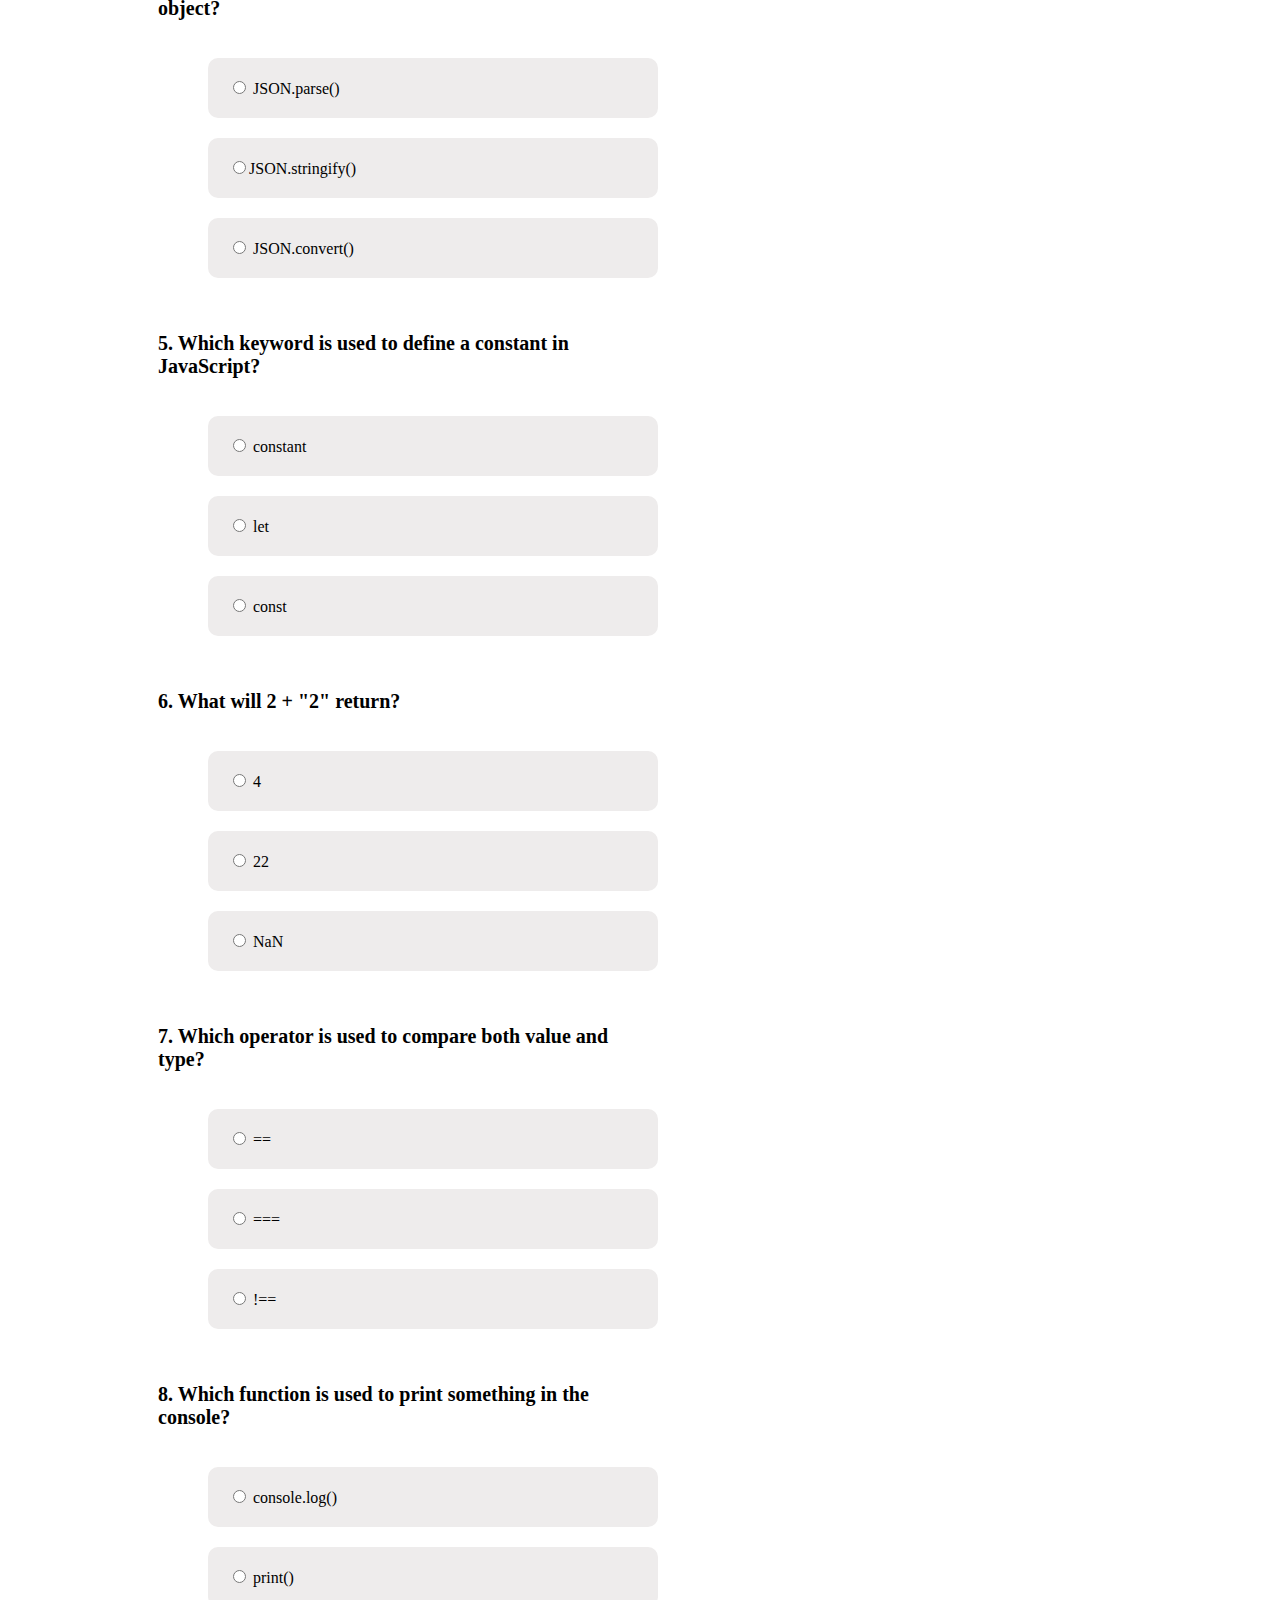
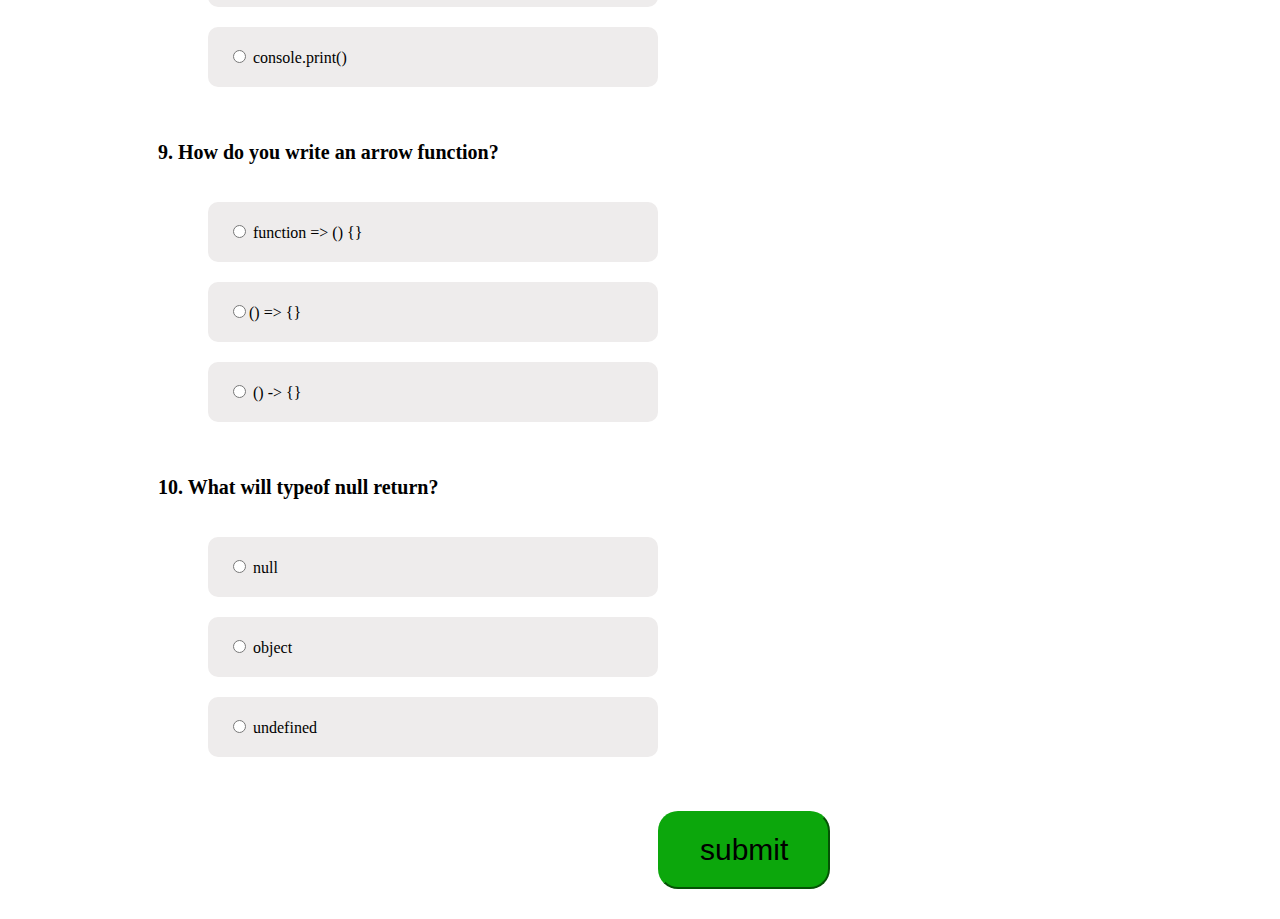
<file: javascript.html>
<!DOCTYPE html>
<html>
    <head>
        <title> JavaScript Quizz </title>
        <link rel="stylesheet" href="style.css">
        <meta name="viewport" content="width=device-width, initial-scale=1">
    </head>
    <body id="body">
        <div class="timer">
            <h2 id="timer">⏳ Time Left: <span id="time">60</span> Seconds</h2>
        </div>
        <br> <br> <br>
        <h1 id="heading">🎯 SMARTQUIZ – INTERACTIVE MCQ SYSTEM</h1>
        <h1 id="title"> JavaScript Quiz</h1>
        
        <h3 class="t"> Questions : </h3>
        <div class="qn">
            <p> </p>
            <form action="#" onsubmit="return result()">
                <label for=""><b>1. Which of the following is the correct way to declare a variable in JavaScript?</b></label> <br> <br> 
                <div class="op"><input type="radio" class="1" name="1. Which of the following is the correct way to declare a variable in JavaScript?"> var name;</div>
                <div class="op"><input type="radio" name="1. Which of the following is the correct way to declare a variable in JavaScript?"> variable name;</div>
                <div class="op"><input type="radio" name="1. Which of the following is the correct way to declare a variable in JavaScript?"> int name;</div>
                <br> <br> <br>

                <label for=""><b>2. Which symbol is used for single-line comments in JavaScript?</b></label> <br> <br> 
                <div class="op"><input type="radio" name="2. Which symbol is used for single-line comments in JavaScript?" > /*</div>
                <div class="op"><input type="radio" class="2" name="2. Which symbol is used for single-line comments in JavaScript?"> //</div>
                <div class="op"><input type="radio" name="2. Which symbol is used for single-line comments in JavaScript?"> # </div>
                <br> <br> <br>

                <label for=""><b>3. What is the output of: console.log(typeof([])); ?</b></label> <br> <br> 
                <div class="op"><input type="radio" name="3. What is the output of: console.log(typeof([])); ?"> array </div>
                <div class="op"><input type="radio" class="3" name="3. What is the output of: console.log(typeof([])); ?"> object</div>
                <div class="op"><input type="radio" name="3. What is the output of: console.log(typeof([])); ?"> undefined</div>
                <br> <br> <br>

                <label for=""><b>4. Which method is used to convert a JSON string to an object?</b></label> <br> <br> 
                <div class="op"><input type="radio" class="4"  name="4. Which method is used to convert a JSON string to an object?"> JSON.parse()</div>
                <div class="op"><input type="radio" name="4. Which method is used to convert a JSON string to an object?">JSON.stringify()</div>
                <div class="op"><input type="radio" name="4. Which method is used to convert a JSON string to an object?"> JSON.convert()</div>
                 <br> <br> <br>

                <label for=""><b>5. Which keyword is used to define a constant in JavaScript? </b></label> <br> <br> 
                <div class="op"><input type="radio" name="5. Which keyword is used to define a constant in JavaScript?"> constant</div>
                <div class="op"><input type="radio" name="5. Which keyword is used to define a constant in JavaScript?"> let</div>
                <div class="op"><input type="radio" class="5" name="5. Which keyword is used to define a constant in JavaScript?"> const</div>
                <br> <br> <br>

                <label for=""><b>6. What will 2 + "2" return?</b></label> <br> <br> 
                <div class="op"><input type="radio" name="6. What will 2 + '2' return?"> 4</div>
                <div class="op"><input type="radio" class="6" name="6. What will 2 + '2' return?"> 22</div>
                <div class="op"><input type="radio" name="6. What will 2 + '2' return?"> NaN</div>
                <br> <br> <br>

                <label for=""><b>7. Which operator is used to compare both value and type?</b></label> <br> <br> 
                <div class="op"><input type="radio" name="7. Which operator is used to compare both value and type?"> == </div>
                <div class="op"><input type="radio" class="7" name="7. Which operator is used to compare both value and type?"> ===</div>
                <div class="op"><input type="radio" name="7. Which operator is used to compare both value and type?"> !==</div>
                <br> <br> <br>

                <label for=""><b>8. Which function is used to print something in the console?</b></label> <br> <br> 
                <div class="op"><input type="radio" class="8" name="8. Which function is used to print something in the console?"> console.log()</div>
                <div class="op"><input type="radio" name="8. Which function is used to print something in the console?"> print()</div>
                <div class="op"><input type="radio" name="8. Which function is used to print something in the console?"> console.print()</div>
                <br> <br> <br>

                <label for=""><b>9. How do you write an arrow function?</b></label> <br> <br> 
                <div class="op"><input type="radio"name="9. How do you write an arrow function?"> function => () {}</div>
                <div class="op"><input type="radio" class="9" name="9. How do you write an arrow function?">() => {}</div>
                <div class="op"><input type="radio" name="9. How do you write an arrow function?"> () -> {}</div>
                <br> <br> <br>

                <label for=""><b>10. What will typeof null return?</b></label> <br> <br> 
                <div class="op"><input type="radio" name="10. What will typeof null return?"> null</div>
                <div class="op"><input type="radio" class="10" name="10. What will typeof null return?"> object</div>
                <div class="op"><input type="radio" name="10. What will typeof null return?"> undefined</div>
                <br> <br> <br>

                <input class="sub" type="submit" value="submit">
            </form>
        </div>

        <script>
            let mark = 0;
            function result() {
        let mark = 0;

        for (let i = 1; i <= 10; i++) {
            let correctOption = document.querySelector("input[class='" + i + "']");
            
            if (correctOption && correctOption.checked) {
                mark++;
            }
        }

        // Open a new Page & prints result
        window.location.href = "htmlres.html?mark=" + mark;
        return false;  // prevent form submission
    }
        </script>

         <script src="script.js"></script>
    </body>
</html>
</file>
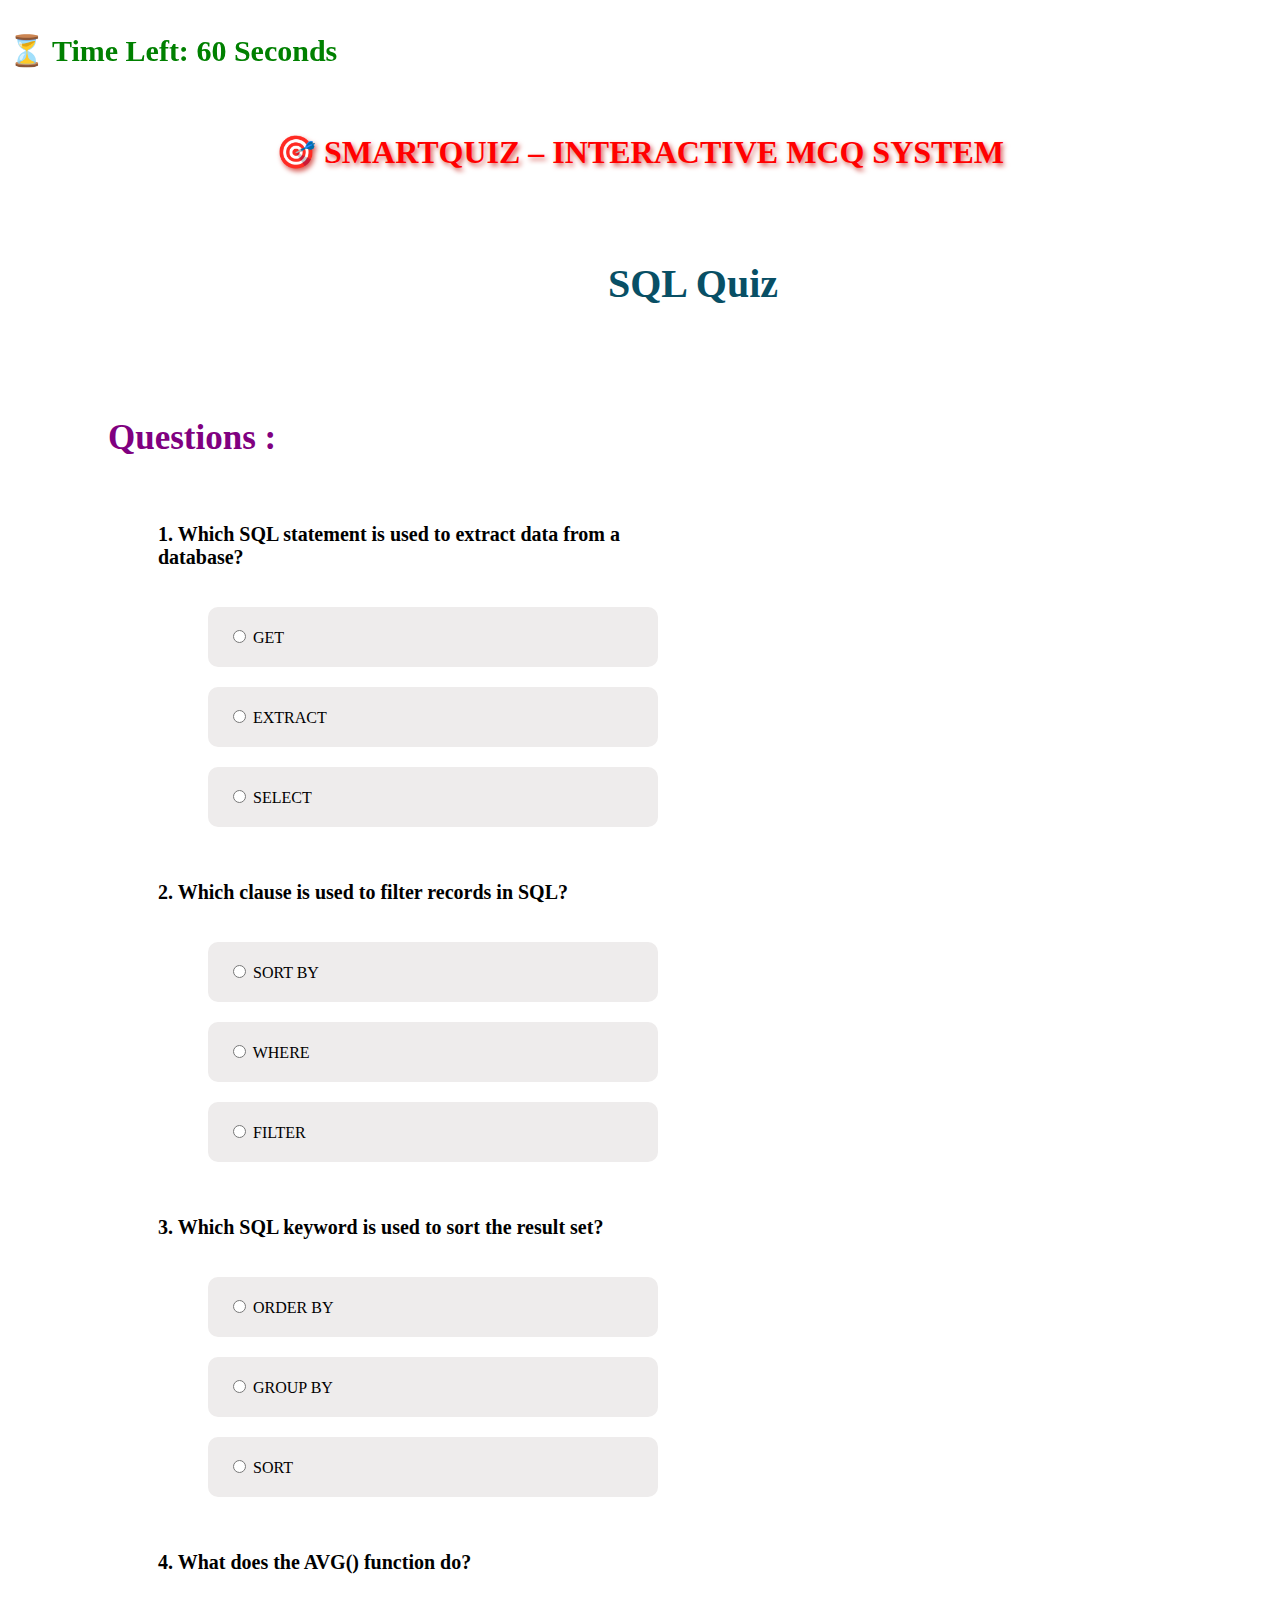
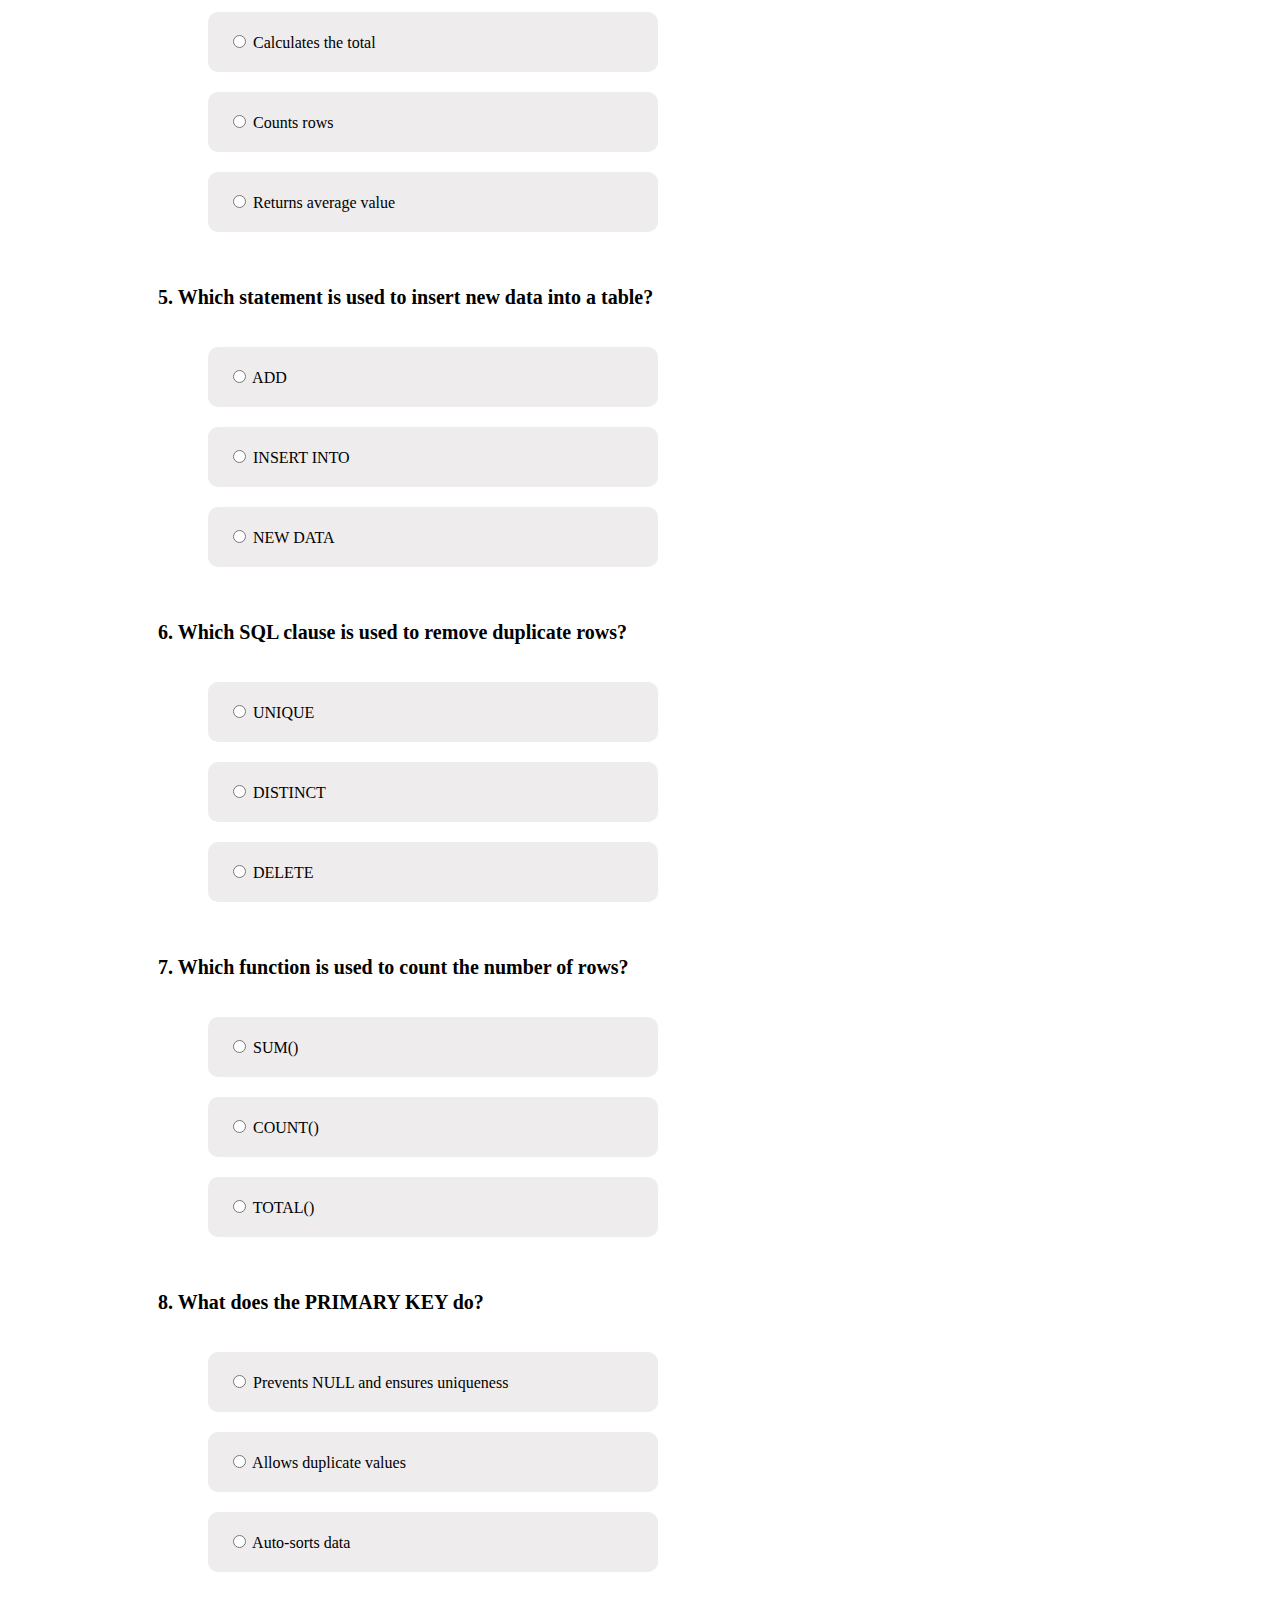
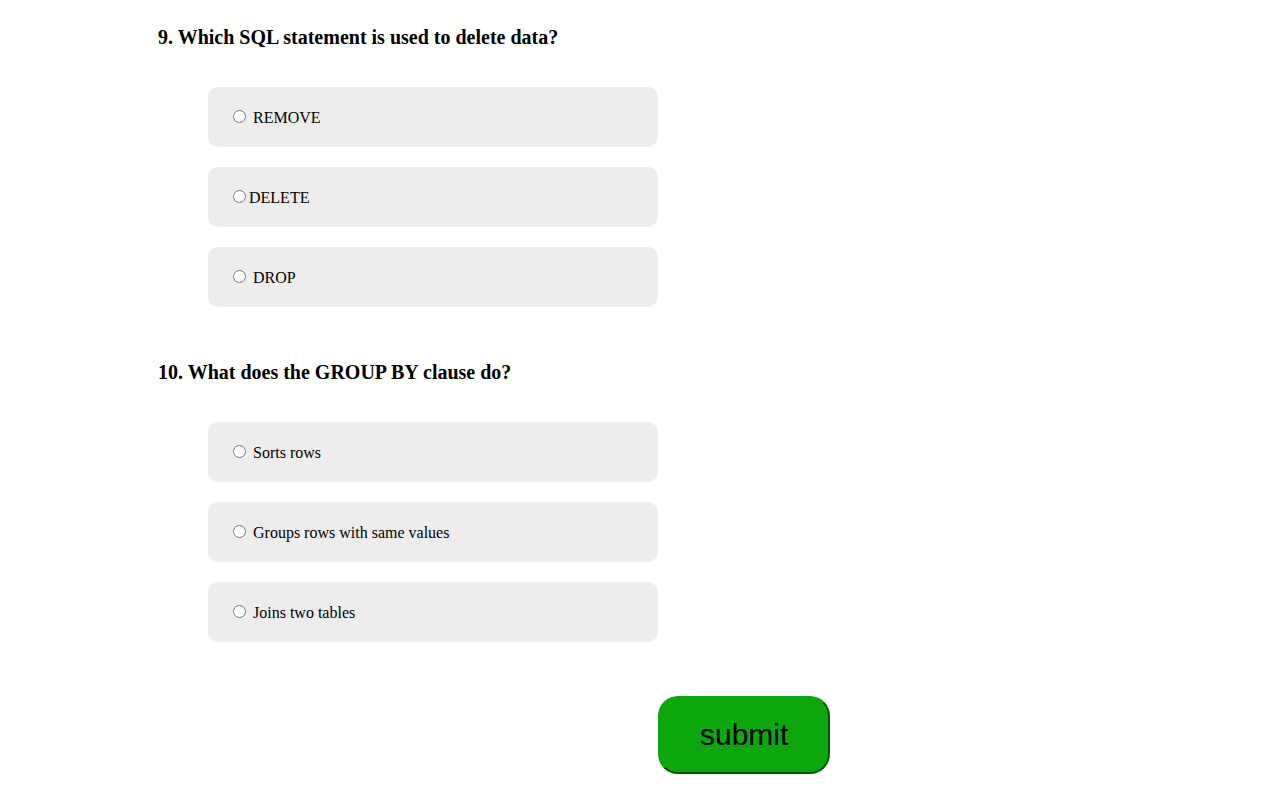
<file: sql.html>
<!DOCTYPE html>
<html>
    <head>
        <title> SQL Quizz </title>
        <link rel="stylesheet" href="style.css">
        <meta name="viewport" content="width=device-width, initial-scale=1">
    </head>
    <body id="body">
        <div class="timer">
            <h2 id="timer">⏳ Time Left: <span id="time">60</span> Seconds</h2>
        </div>
        <br> <br> <br>
        <h1 id="heading">🎯 SMARTQUIZ – INTERACTIVE MCQ SYSTEM</h1>
        <h1 id="title"> SQL Quiz</h1>
        
        <h3 class="t"> Questions : </h3>
        <div class="qn">
            <p> </p>
            <form action="#" onsubmit="return result()">
                <label for=""><b>1. Which SQL statement is used to extract data from a database?</b></label> <br> <br> 
                <div class="op"><input type="radio" name="1. Which SQL statement is used to extract data from a database?"> GET</div>
                <div class="op"><input type="radio" name="1. Which SQL statement is used to extract data from a database?"> EXTRACT</div>
                <div class="op"><input type="radio" class="1" name="1. Which SQL statement is used to extract data from a database?"> SELECT</div>
                <br> <br> <br>

                <label for=""><b>2. Which clause is used to filter records in SQL?</b></label> <br> <br> 
                <div class="op"><input type="radio" name="2. Which clause is used to filter records in SQL?" > SORT BY</div>
                <div class="op"><input type="radio" class="2" name="2. Which clause is used to filter records in SQL?"> WHERE</div>
                <div class="op"><input type="radio" name="2. Which clause is used to filter records in SQL?"> FILTER </div>
                <br> <br> <br>

                <label for=""><b>3. Which SQL keyword is used to sort the result set?</b></label> <br> <br> 
                <div class="op"><input type="radio" name="3. Which SQL keyword is used to sort the result set?"> ORDER BY </div>
                <div class="op"><input type="radio" class="3" name="3. Which SQL keyword is used to sort the result set?"> GROUP BY</div>
                <div class="op"><input type="radio" name="3. Which SQL keyword is used to sort the result set?"> SORT</div>
                <br> <br> <br>

                <label for=""><b>4. What does the AVG() function do?</b></label> <br> <br> 
                <div class="op"><input type="radio" name="4. What does the AVG() function do?"> Calculates the total</div>
                <div class="op"><input type="radio" name="4. What does the AVG() function do?"> Counts rows</div>
                <div class="op"><input type="radio" class="4" name="4. What does the AVG() function do?"> Returns average value</div>
                 <br> <br> <br>

                <label for=""><b>5. Which statement is used to insert new data into a table? </b></label> <br> <br> 
                <div class="op"><input type="radio" name="5. Which statement is used to insert new data into a table?"> ADD</div>
                <div class="op"><input type="radio" class="5" name="5. Which statement is used to insert new data into a table?"> INSERT INTO</div>
                <div class="op"><input type="radio" name="5. Which statement is used to insert new data into a table?"> NEW DATA</div>
                <br> <br> <br>

                <label for=""><b>6. Which SQL clause is used to remove duplicate rows?</b></label> <br> <br> 
                <div class="op"><input type="radio" name="6. Which SQL clause is used to remove duplicate rows?"> UNIQUE</div>
                <div class="op"><input type="radio" class="6" name="6. Which SQL clause is used to remove duplicate rows?"> DISTINCT</div>
                <div class="op"><input type="radio" name="6. Which SQL clause is used to remove duplicate rows?"> DELETE</div>
                <br> <br> <br>

                <label for=""><b>7. Which function is used to count the number of rows?</b></label> <br> <br> 
                <div class="op"><input type="radio" name="7. Which function is used to count the number of rows?"> SUM() </div>
                <div class="op"><input type="radio" class="7" name="7. Which function is used to count the number of rows?"> COUNT()</div>
                <div class="op"><input type="radio" name="7. Which function is used to count the number of rows?"> TOTAL()</div>
                <br> <br> <br>

                <label for=""><b>8. What does the PRIMARY KEY do?</b></label> <br> <br> 
                <div class="op"><input type="radio" name="8. What does the PRIMARY KEY do?"> Prevents NULL and ensures uniqueness</div>
                <div class="op"><input type="radio" class="8" name="8. What does the PRIMARY KEY do?"> Allows duplicate values</div>
                <div class="op"><input type="radio" name="8. What does the PRIMARY KEY do?"> Auto-sorts data</div>
                <br> <br> <br>

                <label for=""><b>9. Which SQL statement is used to delete data?</b></label> <br> <br> 
                <div class="op"><input type="radio"name="9. Which SQL statement is used to delete data?"> REMOVE</div>
                <div class="op"><input type="radio" class="9" name="9. Which SQL statement is used to delete data?">DELETE</div>
                <div class="op"><input type="radio" name="9. Which SQL statement is used to delete data?"> DROP</div>
                <br> <br> <br>

                <label for=""><b>10. What does the GROUP BY clause do?</b></label> <br> <br> 
                <div class="op"><input type="radio" name="10. What does the GROUP BY clause do?"> Sorts rows</div>
                <div class="op"><input type="radio" class="10" name="10. What does the GROUP BY clause do?"> Groups rows with same values</div>
                <div class="op"><input type="radio" name="10. What does the GROUP BY clause do?"> Joins two tables</div>
                <br> <br> <br>

                <input class="sub" type="submit" value="submit">
            </form>
        </div>

        <script>
            let mark = 0;
            function result() {
        let mark = 0;

        for (let i = 1; i <= 10; i++) {
            let correctOption = document.querySelector("input[class='" + i + "']");
            
            if (correctOption && correctOption.checked) {
                mark++;
            }
        }

        // Open a new Page & prints result
        window.location.href = "htmlres.html?mark=" + mark;
        return false;  // prevent form submission
    }
        </script>

         <script src="script.js"></script>
    </body>
</html>
</file>
<file: style.css>
/* Main Page */
.indexbody{
    background: linear-gradient(135deg, #f5f7fa, #c3cfe2);
    font-family: 'Poppins', sans-serif;
}

.quizlogo{
    height:80px;
    width:150px;
    margin-left:30px;
    border-radius:150px;
}

#heading{
   text-align:center;
   color:red;
   padding-top:50px;
   text-shadow:2px 3px 5px rgb(216, 97, 91);
}

#welcome{
   text-align:center;
   color:green;
   padding-top:50px;
   text-shadow:2px 3px 5px rgb(96, 142, 96);
}

#jk{
   text-align:center;
   padding:40px;
}

.reason{ 
        padding-left:130px;
        line-height:30px;
}

#test{
    color:black;
    border-radius:10px;
    width:80%;
    margin:auto;
    padding-bottom:50px;
}

.b {
    display: grid;
    grid-template-columns: repeat(3, 1fr);
    gap: 50px;
    width: 100%;
    margin: auto;
    margin-top: 40px;
}

.start {
    background: white;
    border-radius: 15px;
    padding: 20px;
    box-shadow: 0px 4px 10px rgba(0,0,0,0.1);
    text-align: center;
    transition: 0.3s;
}

.start:hover {
    transform: scale(1.04);
}

.sublogo{
    height:200px;
    width:100%;
    border-top-left-radius:10px;
    border-top-right-radius:10px;
}

.subject{
    font-family: 'Montserrat', sans-serif; 
    font-weight: 700; 
    font-size:28px; 
    color:#4B0082;
    padding-top:30px;
}

.det{
    color:#5A0430; 
    font-family: 'Lato', sans-serif; 
    font-size:16px; 
    line-height:1.5;
}

.qnmark{
    font-family: 'Open Sans', sans-serif; 
    font-size:14px; 
    color:#333;
}

.take{
    padding:10px 20px;
    border-radius:20px;
    background-color:rgb(74, 139, 229);
    margin:30px;
    font-family: 'Poppins', sans-serif; 
    font-weight:600; 
    font-size:16px;
}

footer {  
    text-align:center;
    padding-bottom: 50px;
}



/* Quiz */
#timer{
    background-color:white;
    width:auto;
    height:auto;
    position:fixed;
    color:green; 
    font-size: 30px; 
    font-weight:bold; 
    float:right;
}

#testbody{
    font-family: 'Segoe UI', Tahoma, Geneva, Verdana, sans-serif;
    background: linear-gradient(135deg, #e0e5ec, #cfd8dc);
}

#title{
    padding-left:600px;
    padding-top:40px;
    padding-bottom:50px;
    color:rgb(8, 79, 101);
    font-size:40px;
    display:inline-block;
}

.t{
    font-size:35px;
    color:purple;
    margin-left:100px;
}

.qn{
    width:600px;
    margin-left:100px;
    height:300px;
}

form{
    padding:30px 50px;
}

label{
    font-size:20px;
}

input{
   font-size:30px;
}

.op{
    margin-top:20px;
    margin-left:50px;
    background-color:rgb(238, 236, 236);
    border-radius:10px;
    padding:20px;
}

.sub{
    padding:20px 40px;
    border-radius:20px;
    background-color:rgb(12, 167, 12);
    border-color:rgb(12, 167, 12);
    margin-left:500px;
}

.sub:hover{
    cursor:pointer;
}


/* Result Page */

#resultbody{
    background-image:url('result.jpg');
    text-align:center;
}

#result{
   background-color: rgb(213, 234, 213);
   border-radius:20px;
   width:450px;
   margin-top:100px;
   margin:auto;
   height:300px;
   padding-top:25px;
   text-align:center;
}

#divtit{
    padding-top:10px;
    color:green;
    font-size:30px;
}

#score{
    text-align:center;
    padding-top:30px;
}

#msg{
    font-size: 20px;
    padding-top:20px;
    display:inline-block;
}

i{
    color:green;
    height:30px;
    width:30px;
    padding-left:30px;
}





/* ===================================================================
   ===============   MOBILE RESPONSIVE DESIGN BELOW   ================
   =================================================================== */

@media (max-width: 768px) {

    /* Main headings */
    #heading {
        font-size: 25px;
        padding: 20px 10px;
    }

    #welcome {
        font-size: 20px;
        padding-top: 20px;
    }

    .quizlogo {
        height: 60px;
        width: 100px;
        margin-left: 0;
    }

    #jk{
        padding:30px;
    }

    .reason{
        padding-left:10px;
    }
    

    /* Home page main container */
    #test {
        width: 90%;
        height: auto;
        margin: 20px auto;
        padding: 10px;
    }

    /* Cards become single column */
    .b {
        grid-template-columns: 1fr;
        gap: 20px;
        padding: 10px;
    }

    .start {
        width: 100%;
        height: auto;
        margin: 10px 0;
    }

    .sublogo {
        height: 180px;
    }

    .subject {
        font-size: 22px;
        padding-top: 15px;
    }

    .det, .qnmark {
        font-size: 14px;
        padding: 5px 15px;
    }

    .take {
        width: 80%;
        margin: 20px auto;
        font-size: 15px;
    }

    /* Quiz Page */

    .timer{
    background-color:white;
    width:auto;
    height:auto;
    margin-top:0;
    position:fixed;
    color:green; 
    font-size: 10px; 
    font-weight:bold; 
    float:right;
}
    #title {
        font-size: 30px;
        padding-left: 70px;
    }

    .t {
        margin-left: 10px;
        font-size: 30px;
    }

    .qn {
        width: 100%;
        margin: 0;
        padding: 10px;
        height: auto;
    }

    form {
        padding: 10px;
    }

    input {
        font-size:30px;
    }

    .op {
        margin-left: 0;
        padding: 10px;
    }

    .sub {
        width: 100%;
        margin-left: 0;
        padding: 15px;
        font-size: 18px;
    }

    /* Result Page */

    #resultbody{
        background-image:url('result.jpg');
    }

    #result {
        width: max-content;
        height: auto;
        padding: 20px 20px;
    }

    #score {
        font-size: 20px;
    }

    #msg {
        font-size: 20px;
    }
}

}
</file>
